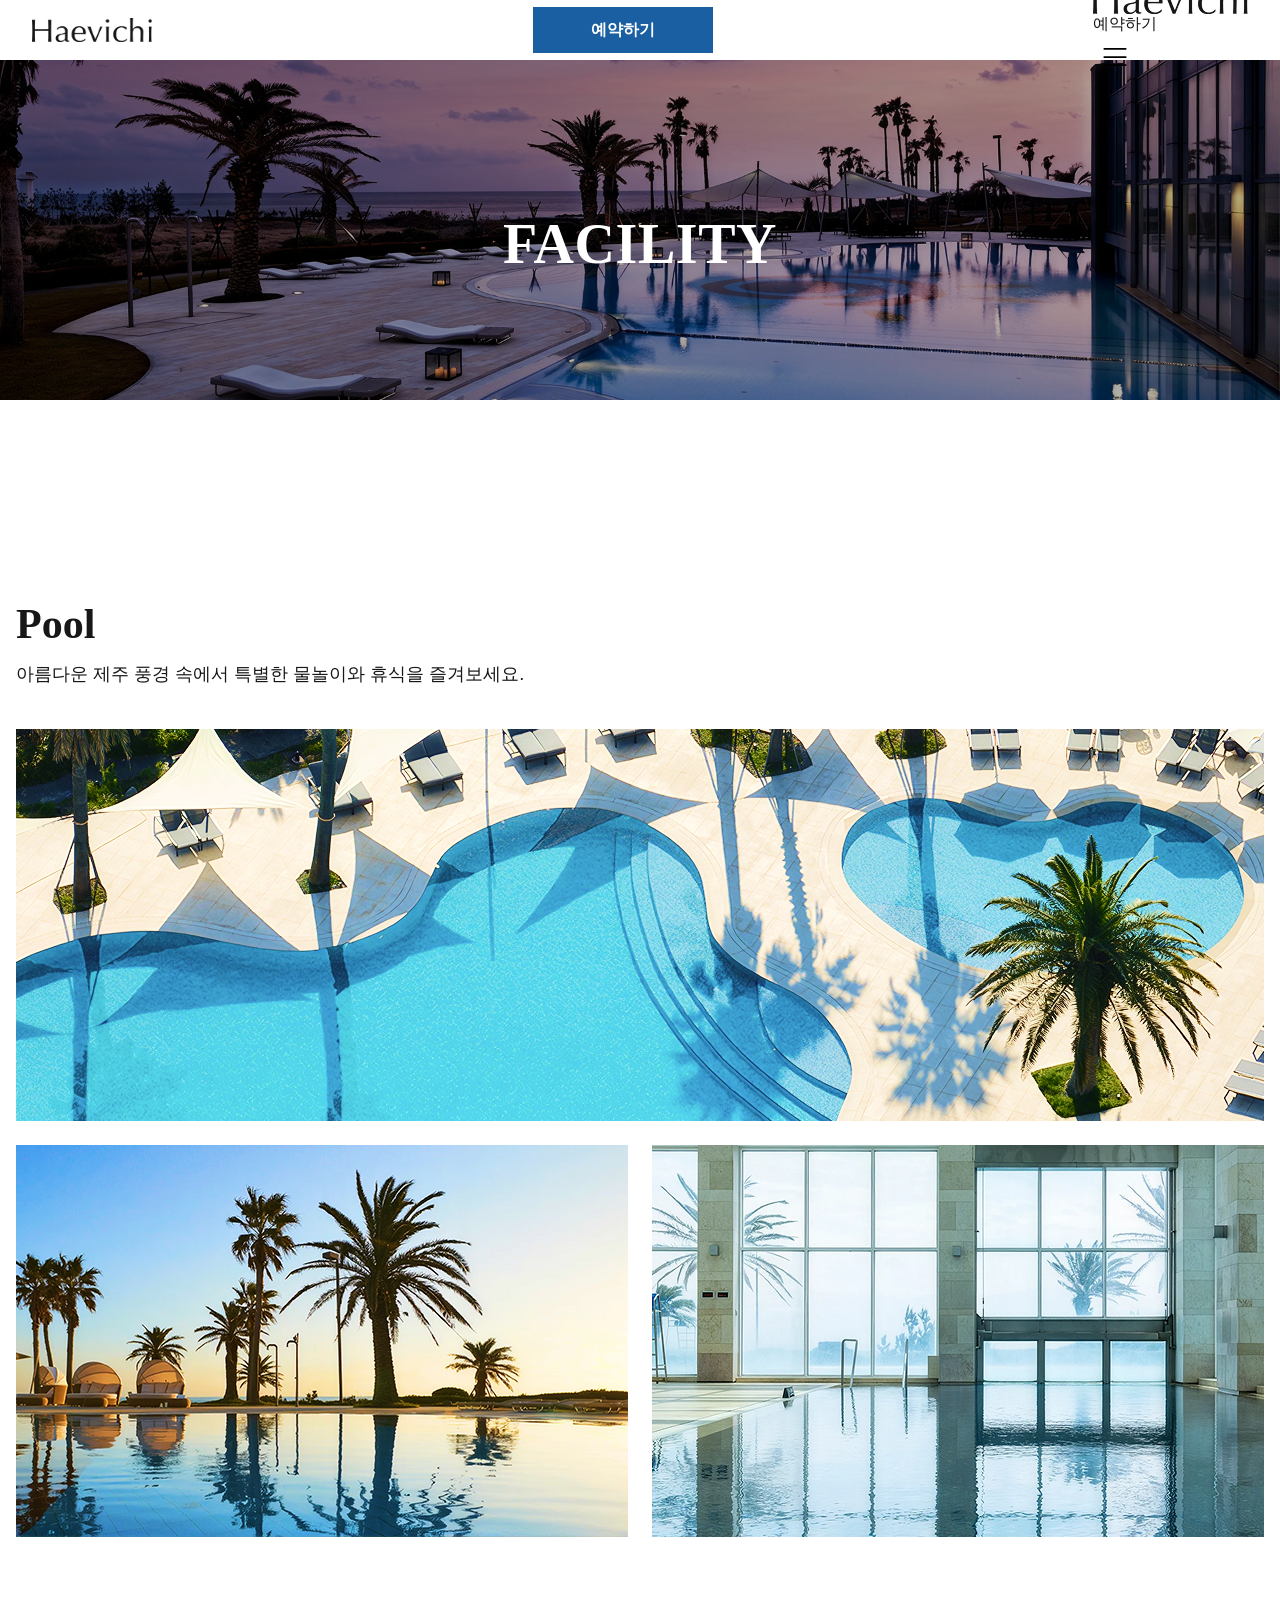
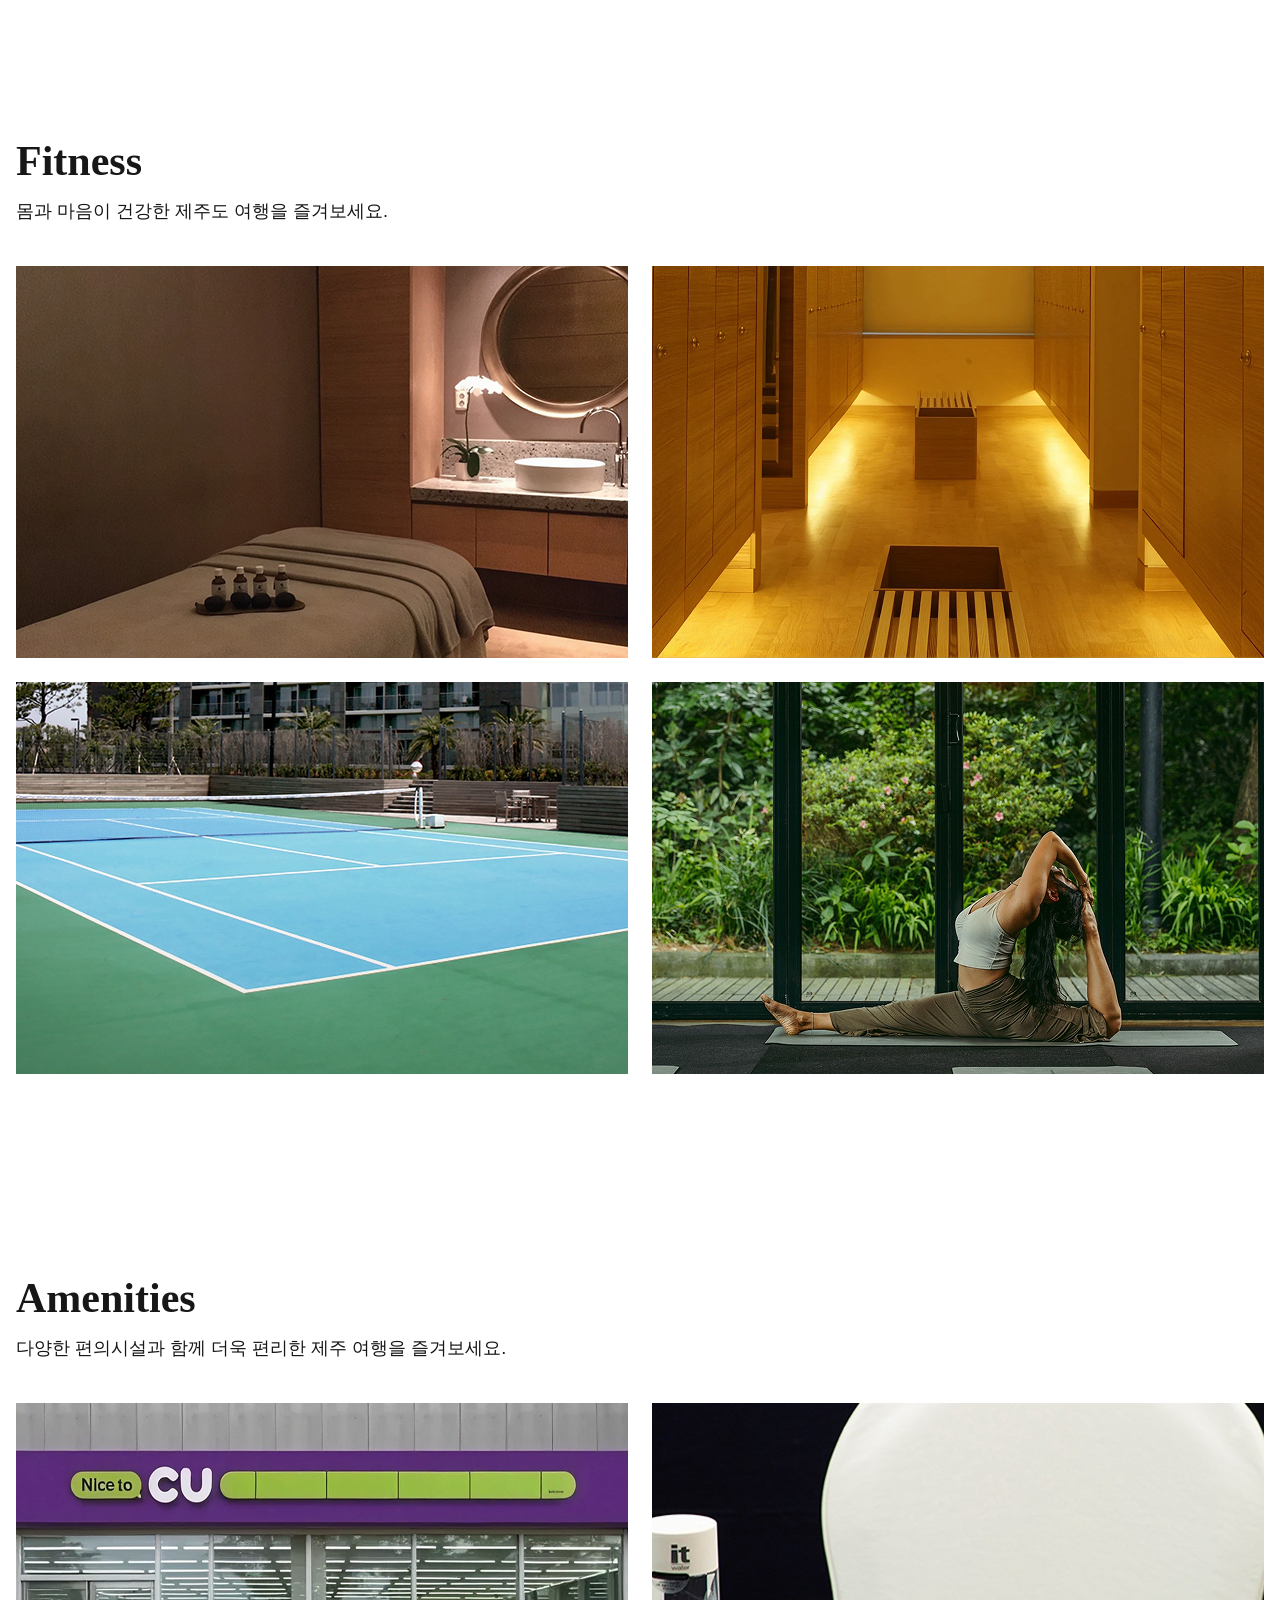
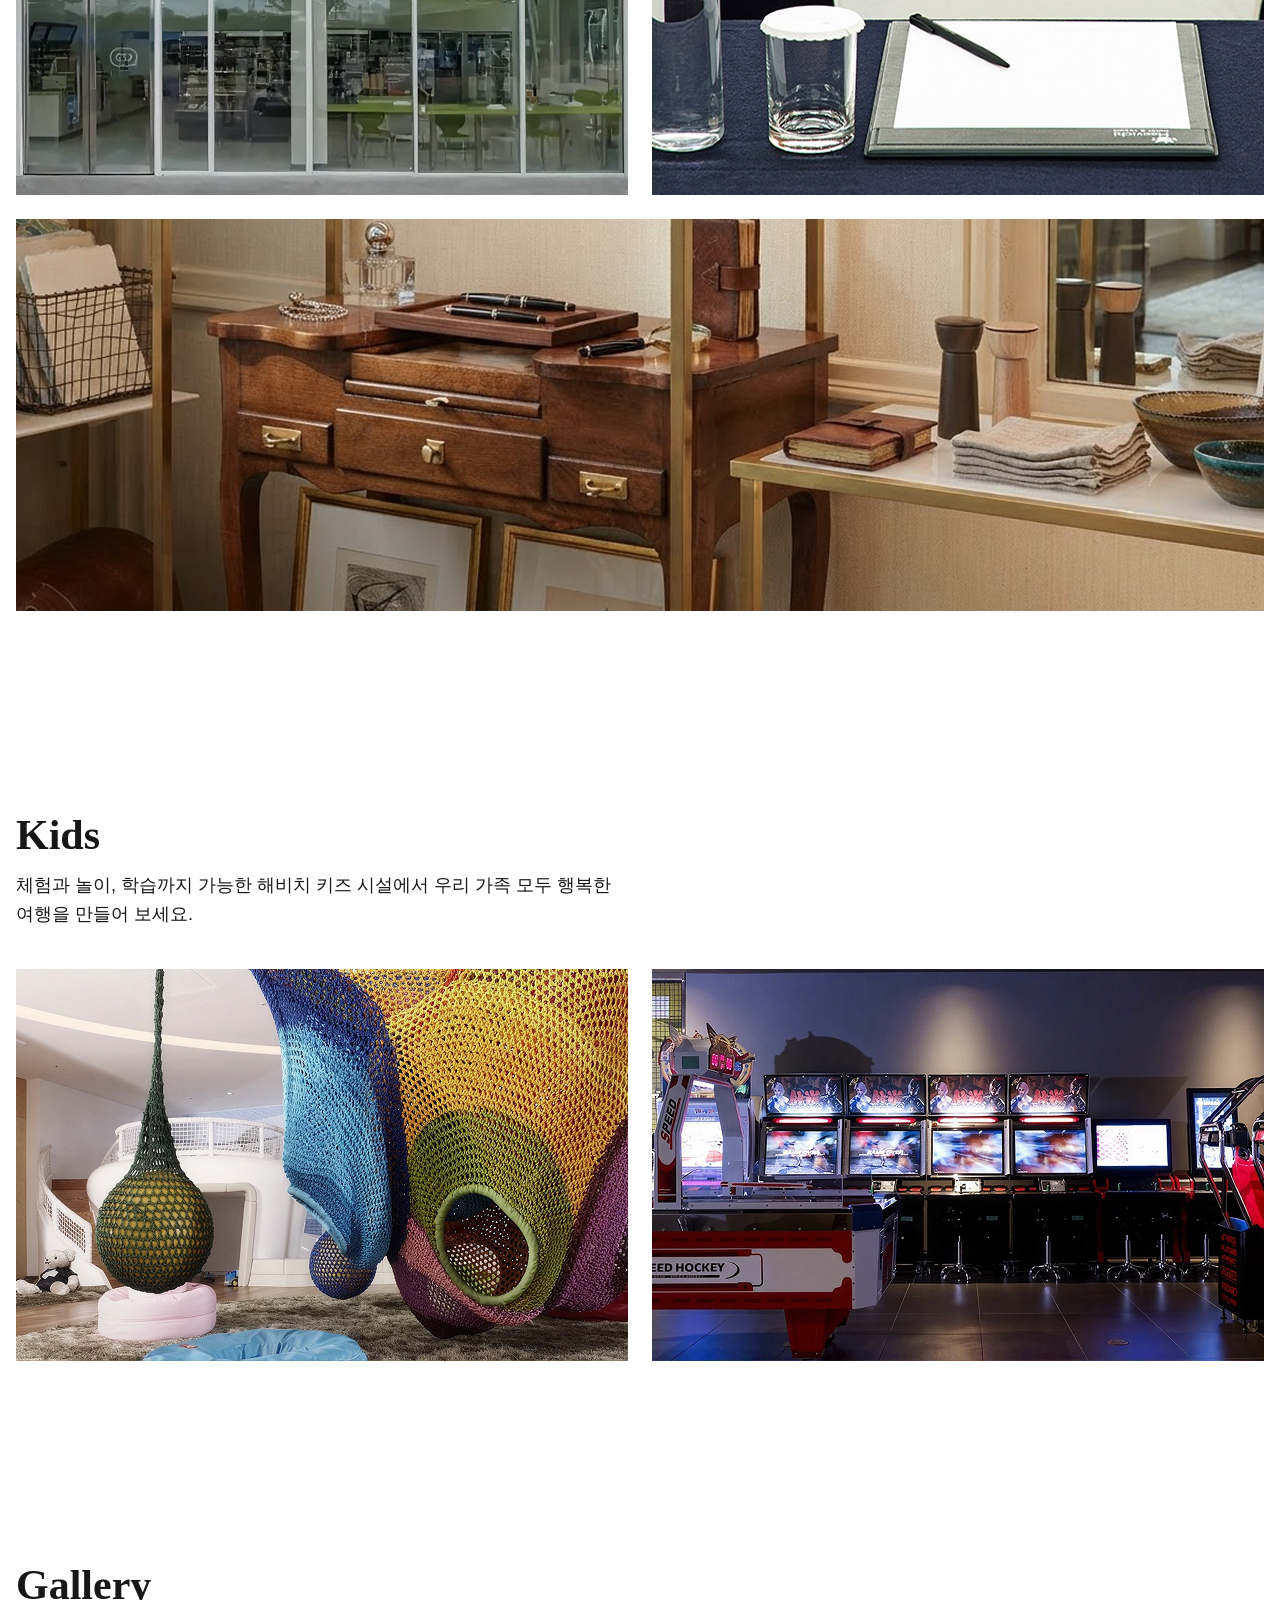
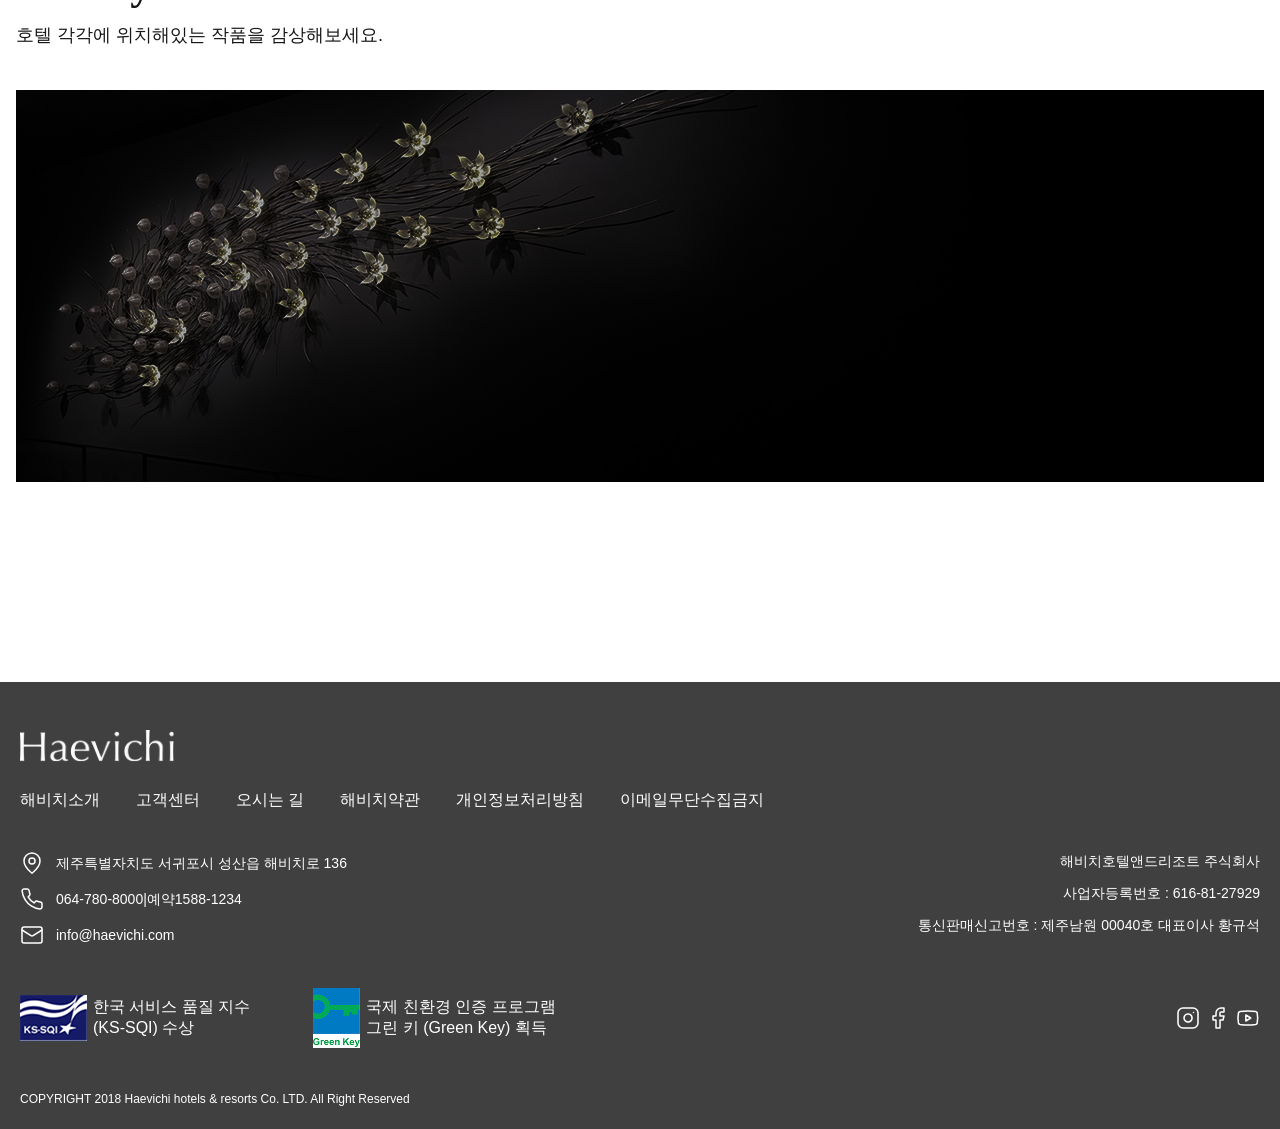
<file: facilityabc.html>
<!DOCTYPE html>
<html lang="ko">

<head>
  <meta charset="UTF-8">
  <meta name="viewport" content="width=device-width, initial-scale=1.0">
  <title>Haevichi | Facility</title>
  <link rel="stylesheet" href="./css/facility.css">
  <link rel="stylesheet" href="./css/footer.css">
  <link rel="stylesheet" href="./css/common.css">
  <link rel="stylesheet" href="./css/fontello.css">
  <link rel="stylesheet" href="./css/header.css">



</head>
 <!-- header -->
    <header class="site-header">
        <div class="header-bar">
            <div class="header-inner">

                <!-- header-left -->
                <div class="header-left">
                    <a href="#" class="header-logo"><img src="./images/logo/black.png" alt="Haevichi">
                    </a>

                    <nav class="main-nav" aria-label="주요 메뉴">
                        <ul class="main-menu">

                            <li class="main-menu-item">
                                <a href="#">스페셜 오퍼</a>
                                <div class="mega-menu offers-mega-menu">
                                    <ul class="mega-menu-list">

                                        <!-- offers sub menu 01-->
                                        <li class="mega-menu-group">
                                            <a href="#" class="mega-menu-title">패키지</a>
                                        </li>
                                        <!-- offers sub menu 02-->
                                        <li class="mega-menu-group">
                                            <a href="#" class="mega-menu-title">다이닝</a>
                                        </li>
                                        <!-- offers sub menu 03-->
                                        <li class="mega-menu-group">
                                            <a href="#" class="mega-menu-title">이벤트</a>
                                        </li>
                                        <!-- offers sub menu 04-->
                                        <li class="mega-menu-group">
                                            <a href="#" class="mega-menu-title">웰니스</a>
                                        </li>
                                    </ul>
                                </div>
                            </li>

                            <li class="main-menu-item">
                                <a href="#">호텔</a>
                                <!-- div.mega-menu>ul.mega-menu-list>(li.mega-menu-group>a[href="#"].mega-menu-title+ul.mega-submenu>li*4>a[href="#"])*3 -->
                                <div class="mega-menu hotel-mega-menu">
                                    <ul class="mega-menu-list">

                                        <!-- hotel sub menu 01 -->
                                        <li class="mega-menu-group">
                                            <a href="#" class="mega-menu-title">스탠다드</a>
                                            <ul class="mega-submenu">
                                                <li><a href="#">수페리어</a></li>
                                                <li><a href="#">디럭스</a></li>
                                                <li><a href="#">이그제큐티브</a></li>
                                                <li><a href="#">온돌</a></li>
                                            </ul>
                                        </li>
                                        <!-- hotel sub menu 02 -->
                                        <li class="mega-menu-group">
                                            <a href="#" class="mega-menu-title">스위트</a>
                                            <ul class="mega-submenu">
                                                <li><a href="#">오션 스위트</a></li>
                                                <li><a href="#">패밀리 스위트</a></li>
                                                <li><a href="#">킹 스위트</a></li>
                                                <li><a href="#">온돌 스위트</a></li>
                                            </ul>
                                        </li>
                                        <!-- hotel sub menu 03 -->
                                        <li class="mega-menu-group">
                                            <a href="#" class="mega-menu-title">프리미엄 스위트</a>
                                            <ul class="mega-submenu">
                                                <li><a href="#">해비치/로얄 스위트</a></li>
                                                <li><a href="#">프레지덴셜 스위트</a></li>
                                            </ul>
                                        </li>
                                        <!-- hotel sub menu 04 -->
                                        <li class="mega-menu-group">
                                            <a href="#" class="mega-menu-title">특별객실</a>
                                            <ul class="mega-submenu">
                                                <li><a href="#">아니스지 스페이스</a></li>
                                            </ul>
                                        </li>
                                    </ul>
                                </div>
                            </li>

                            <li class="main-menu-item">
                                <a href="#">리조트</a>
                                <div class="mega-menu resort-mega-menu">
                                    <ul class="mega-menu-list">

                                        <!-- resort sub menu 01 -->
                                        <li class="mega-menu-group">
                                            <a href="#" class="mega-menu-title">스위트</a>
                                            <ul class="mega-submenu">
                                                <li><a href="#">주니어 스위트</a></li>
                                                <li><a href="#">오션 스위트</a></li>
                                                <li><a href="#">팜 스위트</a></li>
                                            </ul>
                                        </li>
                                        <!-- resort sub menu 02 -->
                                        <li class="mega-menu-group">
                                            <a href="#" class="mega-menu-title">프리미엄 스위트</a>
                                            <ul class="mega-submenu">
                                                <li><a href="#">주니어 스위트 테라스 </a></li>
                                                <li><a href="#">클래식 스위트</a></li>
                                                <li><a href="#">그랜드 스위트</a></li>
                                            </ul>
                                        </li>
                                        <!-- resort sub menu 03 -->
                                        <li class="mega-menu-group">
                                            <a href="#" class="mega-menu-title">시그니처 스위트</a>
                                            <ul class="mega-submenu">
                                                <li><a href="#">시그니처 돌 스위트</a></li>
                                                <li><a href="#">시그니처 바람 스위트</a></li>
                                                <li><a href="#">시그니처 노을 스위트</a></li>
                                            </ul>
                                        </li>
                                        <!-- resort sub menu 04 -->
                                        <li class="mega-menu-group">
                                            <a href="#" class="mega-menu-title">특별객실</a>
                                            <ul class="mega-submenu">
                                                <li><a href="#">마스터 스위트</a></li>
                                            </ul>
                                        </li>
                                    </ul>
                                </div>
                            </li>

                            <li class="main-menu-item">
                                <a href="#">다이닝</a>
                                <div class="mega-menu dining-mega-menu">
                                    <ul class="mega-menu-list">

                                        <li class="mega-menu-group">
                                            <a href="#" class="mega-menu-title">레스토랑</a>
                                            <ul class="mega-submenu">
                                                <li><a href="#">밀리우</a></li>
                                                <li><a href="#">메르 &amp; 테르</a></li>
                                                <li><a href="#">섬모라</a></li>
                                                <li><a href="#">이디</a></li>
                                                <li><a href="#">하노루</a></li>
                                                <li><a href="#">다랑쉬</a></li>
                                            </ul>

                                        </li>
                                        <li class="mega-menu-group">
                                            <a href="#" class="mega-menu-title">바</a>
                                            <ul class="mega-submenu">
                                                <li><a href="#">바99</a></li>
                                            </ul>

                                        </li>
                                        <li class="mega-menu-group">
                                            <a href="#" class="mega-menu-title">베이커리</a>
                                            <ul class="mega-submenu">
                                                <li><a href="#">마고</a></li>
                                            </ul>
                                        </li>
                                    </ul>
                                </div>
                            </li>

                            <li class="main-menu-item">
                                <a href="#">연회</a>

                                <div class="mega-menu wedding-business-mega-menu">
                                    <ul class="mega-menu-list">

                                        <li class="mega-menu-group">
                                            <a href="#" class="mega-menu-title">웨딩</a>
                                            <ul class="mega-submenu">
                                                <li><a href="#">실내 웨딩</a></li>
                                                <li><a href="#">실외 웨딩</a></li>
                                            </ul>
                                        </li>
                                        <li class="mega-menu-group">
                                            <a href="#" class="mega-menu-title">비즈니스</a>
                                            <ul class="mega-submenu">
                                                <li><a href="#">그랜드볼룸</a></li>
                                                <li><a href="#">크리스탈홀</a></li>
                                                <li><a href="#">다이아몬드홀</a></li>
                                                <li><a href="#">소규모 미팅</a></li>
                                            </ul>
                                        </li>
                                        <li class="mega-menu-group">
                                            <a href="#" class="mega-menu-title">케이터링</a>
                                            <ul class="mega-submenu">
                                                <li><a href="#">케이터링 서비스</a></li>
                                            </ul>
                                        </li>
                                    </ul>
                                </div>
                            </li>

                            <li class="main-menu-item">
                                <a href="#">부대시설</a>
                                <!-- div.mega-menu>ul.mega-menu-list>(li.mega-menu-group>a[href="#"].mega-menu-title+ul.mega-submenu>li*7>a[href="#"])*4 -->
                                <div class="mega-menu facility-mega-menu">
                                    <ul class="mega-menu-list">

                                        <li class="mega-menu-group">
                                            <a href="#" class="mega-menu-title">스파&amp;피트니스</a>
                                            <ul class="mega-submenu">
                                                <li><a href="#">트윈 풀 (실내)</a></li>
                                                <li><a href="#">트윈 풀 (야외)</a></li>
                                                <li><a href="#">더 써드 풀 (야외)</a></li>
                                                <li><a href="#">사우나</a></li>
                                                <li><a href="#">스파</a></li>
                                                <li><a href="#">피트니스센터</a></li>
                                                <li><a href="#">테니스코트</a></li>
                                            </ul>
                                        </li>
                                        <li class="mega-menu-group">
                                            <a href="#" class="mega-menu-title">편의시설</a>
                                            <ul class="mega-submenu">
                                                <li><a href="#">마리</a></li>
                                                <li><a href="#">비즈니스 센터</a></li>
                                                <li><a href="#">편의점</a></li>
                                            </ul>
                                        </li>
                                        <li class="mega-menu-group">
                                            <a href="#" class="mega-menu-title">키즈시설</a>
                                            <ul class="mega-submenu">
                                                <li><a href="#">놀멍</a></li>
                                                <li><a href="#">엔터테인먼트 존</a></li>
                                            </ul>
                                        </li>
                                        <li class="mega-menu-group">
                                            <a href="#" class="mega-menu-title">갤러리</a>
                                            <ul class="mega-submenu">
                                                <li><a href="#">갤러리존</a></li>
                                            </ul>
                                        </li>
                                    </ul>
                                </div>
                            </li>

                            <li class="main-menu-item"><a href="#">멤버십</a></li>

                        </ul>
                    </nav>
                </div>

                <!-- header-right -->
                <div class="header-right">
                    <nav class="utility-nav" aria-label="사용자 메뉴">
                        <ul class="utility-menu">
                            <li><a href="#">로그인</a></li>
                            <li><a href="#">마이페이지</a></li>
                            <li><a href="#">예약조회</a></li>
                        </ul>
                    </nav>

                    <div class="language-selector">
                        <!-- popvoertarget : 어떤 메뉴 제어할지 지정 -->
                        <!-- popovertargetaction : 그 메뉴를 어떻게 열고 닫을지 지정 -->
                        <!-- popovertargetaction="toggle" : popover 클릭할 때마다 열기/닫기 가능하게 -->
                        <button type="button" class="language-button" popovertarget="language-menu"
                            popovertargetaction="toggle">
                            <span class="current-language">KR</span>
                            <span class="language-chevron" aria-hidden="true"></span>
                        </button>

                        <ul class="language-menu" id="language-menu" popover>
                            <li>
                                <!-- popovertargetaction="hide" : 옵션 클릭 후 드롭다운 닫게 만들기  -->
                                <button type="button" class="language-option" popovertarget="language-menu"
                                    popovertargetaction="hide">
                                    KR
                                </button>
                            </li>

                            <li>
                                <button type="button" class="language-option" popovertarget="language-menu"
                                    popovertargetaction="hide">
                                    EN
                                </button>
                            </li>
                        </ul>

                    </div>

                    <a href="#" class="reservation-button">예약하기</a>
                </div>


                <!-- mobile header -->
                <div class="mobile-header">

                    <a href="#" class="mobile-header-logo">
                        <img src="./images/logo/black.png" alt="Haevichi">
                    </a>

                    <div class="mobile-header-actions">

                        <a href="#" class="mobile-reservation-button">
                            예약하기
                        </a>

                        <button type="button" class="mobile-menu-button" aria-label="전체 메뉴 열기">
                            <img src="./images/icon/menu.svg" alt="" class="mobile-menu-icon">
                        </button>

                    </div>

                </div>
                  
            </div>
        </div>

    </header>
<body>


  <!-- ============================================
     HERO (1920 x 600, 헤더와 겹쳐서 시작)
============================================ -->
  <section class="hero">
    <div class="hero__bg" role="img" aria-label="해비치 제주 리조트 야외 수영장 전경"></div>
    <img src="./images/facility_section/facility_main.png" alt="">
    <div class="hero__overlay"></div>
    <h1 class="hero__title">FACILITY</h1>
  </section>

  <!-- ============================================
     MAIN
============================================ -->
  <main class="facility">

    <!-- ---------- Pool ---------- -->
    <section class="facility-section" id="pool">
      <div class="inner">
        <div class="section-head">
          <h2 class="section-head__title">Pool</h2>
          <p class="section-head__desc">아름다운 제주 풍경 속에서 특별한 물놀이와 휴식을 즐겨보세요.</p>
        </div>

        <div class="image-group">
          <div class="image-row">
            <div class="img-box img-box--full facility-card">
              <img src="./images/facility_section/pool1.png" alt="써드 풀 (실외)">
              <div class="facility-card__overlay">
                <h3 class="facility-card__title">써드 풀 (실외)</h3>
                <p class="facility-card__desc">바다와 맞닿은 고요한 수면 위에서, 하루의 리듬을 천천히 가라앉혀보세요.
                  <br>조용한 감성과 여유로운 시간을 위한 해비치의 또 하나의
                  쉼입니다.
                </p>
                <p class="btn btn-white"><a href="#">자세히 보기</a></p>

              </div>
            </div>
          </div>

          <div class="image-row">
            <div class="img-box img-box--half facility-card">
              <img src="./images/facility_section/pool2.png" alt="트윈 풀 (실내)">
              <div class="facility-card__overlay">
                <h3 class="facility-card__title">트윈 풀 (실내)</h3>
                <p class="facility-card__desc">유아용 풀과 자쿠지,
                  <br> 실내외 수영장이 연결된 수문으로 더욱 편리하고 여유로운 스위밍을 즐겨보세요.
                </p>
                <p class="btn btn-white"><a href="#">자세히 보기</a></p>
              </div>
            </div>
            <div class="img-box img-box--half facility-card">
              <img src="./images/facility_section/pool3.png" alt="트윈 풀 (실외)">
              <div class="facility-card__overlay">
                <h3 class="facility-card__title">트윈 풀 (실외)</h3>
                <p class="facility-card__desc">제주 바다를 마주한 야외 트윈 풀에서, 파도 소리를 배경으로
                  <br>여유로운 물 위의 시간을 누려보세요.
                </p>

                <p class="btn btn-white"><a href="#">자세히 보기</a></p>
              </div>
            </div>
          </div>
        </div>
      </div>
    </section>

    <!-- ---------- Fitness ---------- -->
    <section class="facility-section" id="fitness">
      <div class="inner">
        <div class="section-head">
          <h2 class="section-head__title">Fitness</h2>
          <p class="section-head__desc">몸과 마음이 건강한 제주도 여행을 즐겨보세요.</p>
        </div>

        <div class="image-group">
          <div class="image-row">
            <div class="img-box img-box--half facility-card">
              <img src="./images/facility_section/fitness1.png" alt="스파 아라">
              <div class="facility-card__overlay">
                <h3 class="facility-card__title">스파 아라</h3>
                <p class="facility-card__desc">맞춤 에센스를 블렌딩하여 만든 단 하나뿐인 케어로
                  <br>청명한 제주 자연 속 나만의 힐링을 누려보세요.
                </p>
                <p class="btn btn-white"><a href="#">자세히 보기</a></p>
              </div>
            </div>
            <div class="img-box img-box--half facility-card">
              <img src="./images/facility_section/fitness2.png" alt="사우나">
              <div class="facility-card__overlay">
                <h3 class="facility-card__title">사우나</h3>
                <p class="facility-card__desc">물 좋은 제주도의 따뜻한 천연 암반수에 몸을 담그며
                  <br>여행의 피로를 말끔히 풀어보세요.
                </p>
                <p class="btn btn-white"><a href="#">자세히 보기</a></p>
              </div>
            </div>
          </div>
          <div class="image-row">
            <div class="img-box img-box--half facility-card">
              <img src="./images/facility_section/fitness3.png" alt="피트니스 센터">
              <div class="facility-card__overlay">
                <h3 class="facility-card__title">피트니스 센터</h3>
                <p class="facility-card__desc">최신 트레이닝 기구와 요가 운동 프로그램으로
                  <br>몸과 마음에 활기를 되찾아 보세요.
                </p>
                <p class="btn btn-white"><a href="#">자세히 보기</a></p>
              </div>
            </div>
            <div class="img-box img-box--half facility-card">
              <img src="./images/facility_section/fitness4.png" alt="테니스 코트">
              <div class="facility-card__overlay">
                <h3 class="facility-card__title">테니스 코트</h3>
                <p class="facility-card__desc">탁 트인 자연 속에서 여유롭게 테니스를 즐길 수 있는 야외 코트로
                  <br> 쾌적한 환경과 아름다운 풍경 속에서 활기찬 시간을 경험해보세요.
                </p>
                <p class="btn btn-white"><a href="#">자세히 보기</a></p>
              </div>
            </div>
          </div>
        </div>
      </div>
    </section>

    <!-- ---------- Amenities ---------- -->
    <section class="facility-section" id="amenities">
      <div class="inner">
        <div class="section-head">
          <h2 class="section-head__title">Amenities</h2>
          <p class="section-head__desc">다양한 편의시설과 함께 더욱 편리한 제주 여행을 즐겨보세요.</p>
        </div>

        <div class="image-group">
          <div class="image-row">
            <div class="img-box img-box--half facility-card">
              <img src="images/facility_section/convenice1.png" alt="편의점">
              <div class="facility-card__overlay">
                <h3 class="facility-card__title">편의점</h3>
                <p class="facility-card__desc">식료품, 생활용품 등 여행에 필요한
                  <br>다양한 제품을 판매합니다.
                </p>
                <p class="btn btn-white"><a href="#">자세히 보기</a></p>
              </div>
            </div>
            <div class="img-box img-box--half facility-card">
              <img src="images/facility_section/convenice2.png" alt="비즈니스센터">
              <div class="facility-card__overlay">
                <h3 class="facility-card__title">비즈니스센터</h3>
                <p class="facility-card__desc">비즈니스 고객분들을 위한 사무 장비가 완벽하게 갖춰진
                  <br>다기능 사무공간을 24시간 이용하세요.
                </p>
                <p class="btn btn-white"><a href="#">자세히 보기</a></p>
              </div>
            </div>
          </div>
          <div class="image-row">
            <div class="img-box img-box--full facility-card">
              <img src="images/facility_section/convenice3.png" alt="마리">
              <div class="facility-card__overlay">
                <h3 class="facility-card__title">마리</h3>
                <p class="facility-card__desc">제주의 감성을 담은 특별한 순간. 감각적인 소품부터 정성스럽게 준비한 기프트까지, 해비치만의 취향을 담은 다양한 상품을
                  <br> 만나보세요. 여행에서의 소중한 기억을 오래 간직할 수 있는 특별한 아이템을 소개합니다.
                </p>
                <p class="btn btn-white"><a href="#">자세히 보기</a></p>
              </div>
            </div>
          </div>
        </div>
      </div>
    </section>

    <!-- ---------- Kids ---------- -->
    <section class="facility-section" id="kids">
      <div class="inner">
        <div class="section-head">
          <h2 class="section-head__title">Kids</h2>
          <p class="section-head__desc">체험과 놀이, 학습까지 가능한 해비치 키즈 시설에서 우리 가족 모두 행복한
            <br> 여행을 만들어 보세요.
          </p>
        </div>

        <div class="image-group">
          <div class="image-row">
            <div class="img-box img-box--half facility-card">
              <img src="images/facility_section/kids1.png" alt="놀멍">
              <div class="facility-card__overlay">
                <h3 class="images/facility_kids2.png">놀멍</h3>
                <p class="facility-card__desc">어린이용 클라이밍과 에어포켓이 마련된 키즈 놀이터에서
                  <br>미취학 어린이들도 즐겁게 뛰어놀 수 있습니다.
                </p>
                <p class="btn btn-white"><a href="#">자세히 보기</a></p>
              </div>
            </div>
            <div class="img-box img-box--half facility-card">
              <img src="images/facility_section/kids2.png" alt="엔터테인먼트 존">
              <div class="facility-card__overlay">
                <h3 class="facility-card__title">엔터테인먼트 존</h3>
                <p class="facility-card__desc">닌텐도 & 플레이스테이션 등 콘솔 게임을 통해 몰입감 넘치는
                  <br> 다양한 게이밍을 경험해 보세요.
                </p>
                <p class="btn btn-white"><a href="#">자세히 보기</a></p>
              </div>
            </div>
          </div>
        </div>
      </div>
    </section>

    <!-- ---------- Gallery ---------- -->
    <section class="facility-section" id="gallery">
      <div class="inner">
        <div class="section-head section-head--center">
          <h2 class="section-head__title">Gallery</h2>
          <p class="section-head__desc">호텔 각각에 위치해있는 작품을 감상해보세요.</p>
        </div>

        <div class="image-group">
          <div class="image-row">
            <div class="img-box img-box--full facility-card">
              <img src="images/facility_section/gallery.png" alt="갤러리">
              <div class="facility-card__overlay">
                <h3 class="facility-card__title">갤러리</h3>
                <p class="facility-card__desc">제주를 담은 공간, 예술을 만나다.해비치 호텔 곳곳에 자리한 예술 작품과
                  <br> 오브제를 소개합니다.제주의 자연과 공간의 아름다움이 어우러진 작품들을 천천히 만나보세요.
                </p>
                <p class="btn btn-white"><a href="#">자세히 보기</a></p>
              </div>
            </div>
          </div>
        </div>
      </div>
    </section>

  </main>

  <!-- footer -->
  <footer class="site-footer">
    <div class="footer-inner">

      <!-- Footer Top -->
      <div class="footer-top">
        <a href="#" class="footer-logo">
          <img src="./images/logo/white.png" alt="해비치">
        </a>

        <nav class="footer-nav" aria-label="푸터 메뉴">
          <ul class="footer-menu">
            <li><a href="#">해비치소개</a></li>
            <li><a href="#">고객센터</a></li>
            <li><a href="#">오시는 길</a></li>
            <li><a href="#">해비치약관</a></li>
            <li><a href="#">개인정보처리방침</a></li>
            <li><a href="#">이메일무단수집금지</a></li>
          </ul>
        </nav>
      </div>


      <!-- Contact + Company Info -->
      <div class="footer-info-row">
        <address class="footer-contact">
          <!-- 장식용 아이콘이므로 대체 텍스트를 비움 -->
          <!-- | 디자인용 구분자를 접근성을 고려해 사용하면 스크린리더가 읽지 않음 -->
          <p>
            <img src="./images/icon/location_wh.svg" alt="">
            <a href="#">제주특별자치도 서귀포시 성산읍 해비치로 136</a>
          </p>

          <p>
            <img src="./images/icon/phone_wh.svg" alt="">
            <a href="tel:0647808000">064-780-8000</a>
            <span aria-hidden="true">|</span>
            <span>예약</span>
            <a href="tel:15881234">1588-1234</a>
          </p>

          <p>
            <img src="./images/icon/envelope_wh.svg" alt="">
            <a href="mailto:info@haevichi.com">
              info@haevichi.com
            </a>
          </p>
        </address>

        <div class="footer-company-info">
          <p>해비치호텔앤드리조트 주식회사</p>
          <p>사업자등록번호 : 616-81-27929</p>
          <p>통신판매신고번호 : 제주남원 00040호 대표이사 황규석</p>
        </div>

      </div>


      <!-- Certification + SNS -->
      <div class="footer-bottom-row">

        <div class="footer-cert">

          <div class="cert-item">
            <img src="./images/footer/ks_sqi.jpg" alt="">
            <p><span>한국 서비스 품질 지수</span>
              <span>(KS-SQI) 수상</span>
            </p>
          </div>

          <div class="cert-item">
            <img src="./images/footer/greenkey.jpg" alt="">
            <p>
              <span>국제 친환경 인증 프로그램</span>
              <span>그린 키 (Green Key) 획득</span>
            </p>
          </div>

        </div>

        <nav class="sns" aria-label="소셜 미디어">
          <ul class="sns-list">
            <!-- target="_blank" 새 창 만들때 사용하는 보안코드 -->

            <li>
              <a href="#" target="_blank" rel="noopener noreferrer">
                <img src="./images/icon/insta_wh.svg" alt="인스타그램">
              </a>
            </li>

            <li>
              <a href="#" target="_blank" rel="noopener noreferrer">
                <img src="./images/icon/facebook_wh.svg" alt="페이스북">
              </a>
            </li>

            <li>
              <a href="#" target="_blank" rel="noopener noreferrer">
                <img src="./images/icon/youtube_wh.svg" alt="유튜브">
              </a>
            </li>

          </ul>
        </nav>

      </div>


      <p class="footer-copyright">
        COPYRIGHT 2018 Haevichi hotels &amp; resorts Co. LTD. All Right Reserved
      </p>

    </div>
  </footer>


</body>

</html>
</file>
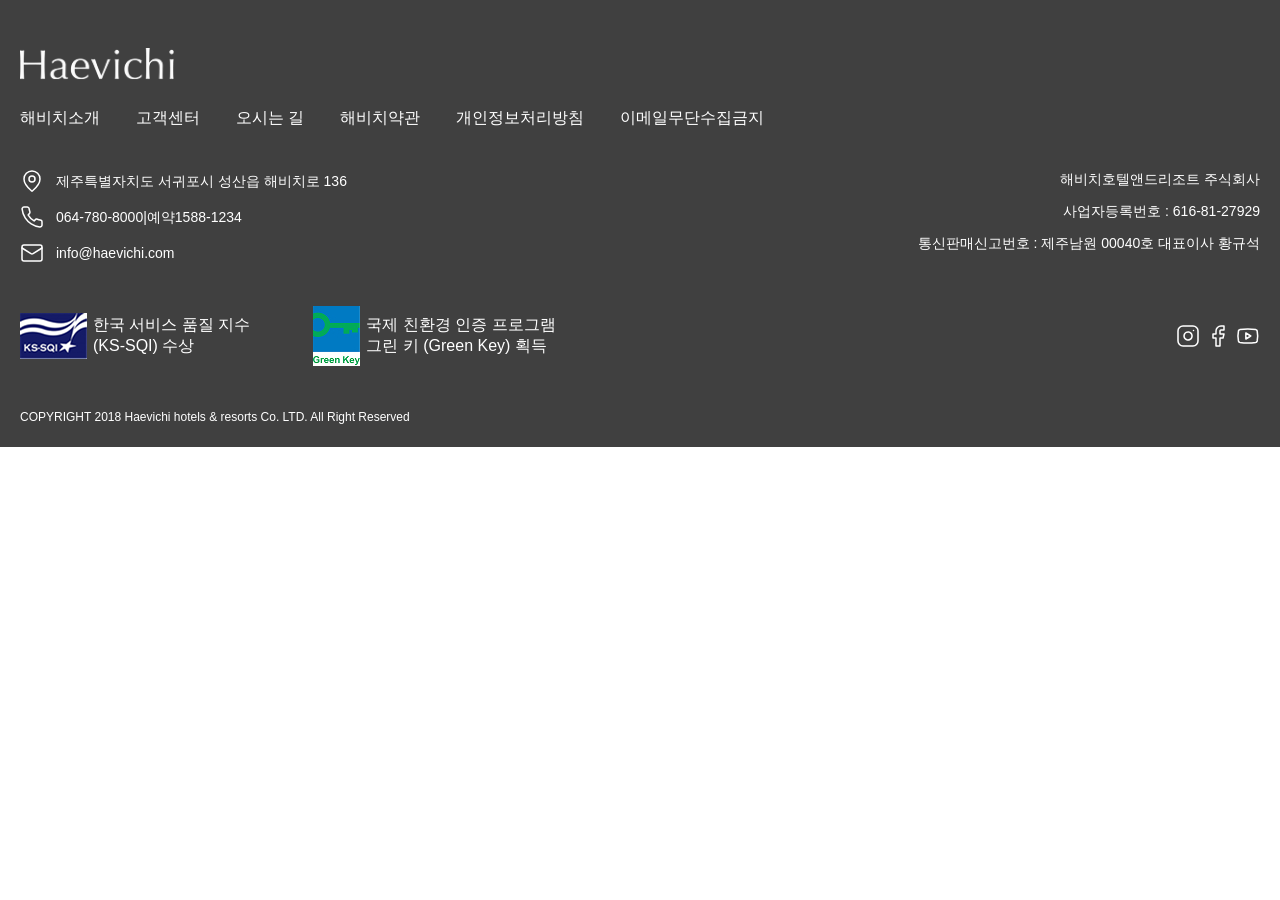
<file: footer.html>
<!DOCTYPE html>
<html lang="ko">

<head>
    <meta charset="UTF-8">
    <meta name="viewport" content="width=device-width, initial-scale=1.0">
    <title>Document</title>
    <link rel="stylesheet" href="./css/footer.css">
    <link rel="stylesheet" href="./css/offers-common.css">
</head>

<body>
    <!-- footer -->
    <footer class="site-footer">
        <div class="footer-inner">

            <!-- Footer Top -->
            <div class="footer-top">
                <a href="#" class="footer-logo">
                    <img src="./images/logo/white.png" alt="해비치">
                </a>

                <nav class="footer-nav" aria-label="푸터 메뉴">
                    <ul class="footer-menu">
                        <li><a href="#">해비치소개</a></li>
                        <li><a href="#">고객센터</a></li>
                        <li><a href="#">오시는 길</a></li>
                        <li><a href="#">해비치약관</a></li>
                        <li><a href="#">개인정보처리방침</a></li>
                        <li><a href="#">이메일무단수집금지</a></li>
                    </ul>
                </nav>
            </div>


            <!-- Contact + Company Info -->
            <div class="footer-info-row">
                <address class="footer-contact">
                    <!-- 장식용 아이콘이므로 대체 텍스트를 비움 -->
                     <!-- | 디자인용 구분자를 접근성을 고려해 사용하면 스크린리더가 읽지 않음 -->
                    <p>
                        <img src="./images/icon/location_wh.svg" alt="">
                        <a href="#">제주특별자치도 서귀포시 성산읍 해비치로 136</a>
                    </p>

                    <p>
                        <img src="./images/icon/phone_wh.svg" alt="">
                        <a href="tel:0647808000">064-780-8000</a>
                        <span aria-hidden="true">|</span>
                        <span>예약</span>
                        <a href="tel:15881234">1588-1234</a>
                    </p>

                    <p>
                        <img src="./images/icon/envelope_wh.svg" alt="">
                        <a href="mailto:info@haevichi.com">
                            info@haevichi.com
                        </a>
                    </p>
                </address>

                <div class="footer-company-info">
                    <p>해비치호텔앤드리조트 주식회사</p>
                    <p>사업자등록번호 : 616-81-27929</p>
                    <p>통신판매신고번호 : 제주남원 00040호 대표이사 황규석</p>
                </div>

            </div>


            <!-- Certification + SNS -->
            <div class="footer-bottom-row">

                <div class="footer-cert">

                    <div class="cert-item">
                        <img src="./images/footer/ks_sqi.jpg" alt="">
                        <p><span>한국 서비스 품질 지수</span>
                            <span>(KS-SQI) 수상</span>
                        </p>
                    </div>

                    <div class="cert-item">
                        <img src="./images/footer/greenkey.jpg" alt="">
                        <p>
                            <span>국제 친환경 인증 프로그램</span>
                            <span>그린 키 (Green Key) 획득</span>
                        </p>
                    </div>

                </div>

                <nav class="sns" aria-label="소셜 미디어">
                    <ul class="sns-list">
                        <!-- target="_blank" 새 창 만들때 사용하는 보안코드 -->

                        <li>
                            <a href="#" target="_blank" rel="noopener noreferrer">
                                <img src="./images/icon/insta_wh.svg" alt="인스타그램">
                            </a>
                        </li>

                        <li>
                            <a href="#" target="_blank" rel="noopener noreferrer">
                                <img src="./images/icon/facebook_wh.svg" alt="페이스북">
                            </a>
                        </li>

                        <li>
                            <a href="#" target="_blank" rel="noopener noreferrer">
                                <img src="./images/icon/youtube_wh.svg" alt="유튜브">
                            </a>
                        </li>

                    </ul>
                </nav>

            </div>


            <p class="footer-copyright">
                COPYRIGHT 2018 Haevichi hotels &amp; resorts Co. LTD. All Right Reserved
            </p>

        </div>
    </footer>
</body>

</html>
</file>
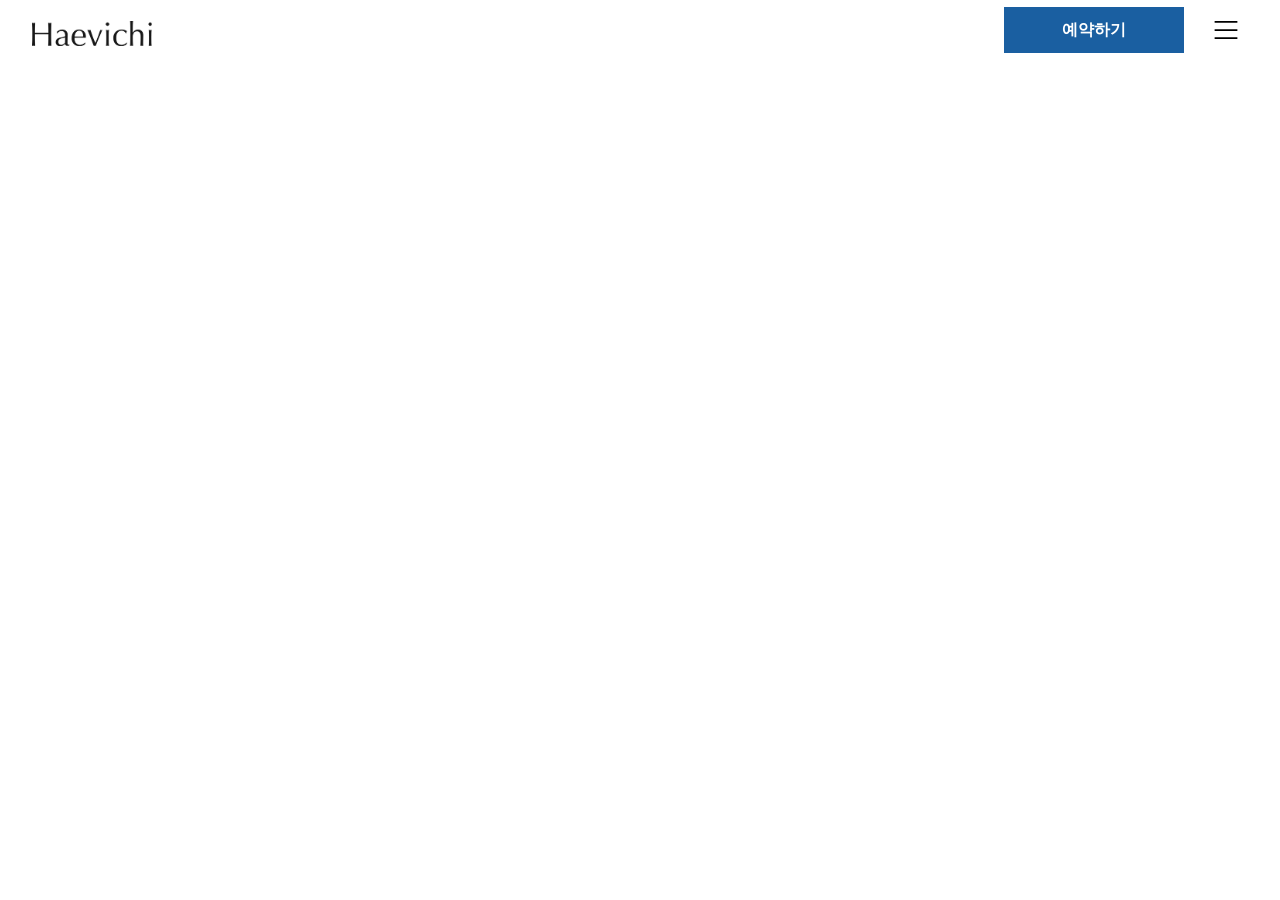
<file: header.html>
<!DOCTYPE html>
<html lang="ko">

<head>
    <meta charset="UTF-8">
    <meta name="viewport" content="width=device-width, initial-scale=1.0">
    <title>Document</title>
    <link rel="stylesheet" href="./css/common.css">
    <link rel="stylesheet" href="./css/header.css">
</head>

<body>
    <header class="site-header">
        <div class="header-bar">
            <div class="header-inner">

                <!-- header-left -->
                <div class="header-left">
                    <h1><a href="./index.html" class="header-logo">
                            <img src="./images/logo/black.png" alt="Haevichi"></a>
                    </h1>

                    <nav class="main-nav" id="mobile-navigation" aria-label="주요 메뉴">
                        <ul class="main-menu">

                            <li class="main-menu-item">
                                <a href="./offers.html" class="desktop-main-menu-link">스페셜 오퍼</a>

                                <button type="button" class="mobile-submenu-toggle" aria-expanded="false"
                                    aria-controls="offers-submenu">
                                    <span>스페셜 오퍼</span>
                                    <span class="mobile-submenu-chevron" aria-hidden="true"></span>
                                </button>

                                <div class="mega-menu offers-mega-menu" id="offers-submenu">
                                    <ul class="mega-menu-list">
                                        <li class="mega-menu-group">
                                            <a href="./offers.html#package" class="mega-menu-title">패키지</a>
                                        </li>
                                        <li class="mega-menu-group">
                                            <a href="./offers.html#dining" class="mega-menu-title">다이닝</a>
                                        </li>
                                        <li class="mega-menu-group">
                                            <a href="./offers.html#event" class="mega-menu-title">이벤트</a>
                                        </li>
                                        <li class="mega-menu-group">
                                            <a href="./offers.html#wellness" class="mega-menu-title">웰니스</a>
                                        </li>
                                    </ul>
                                </div>
                            </li>

                            <li class="main-menu-item">

                                <a href="./hoteloverview.html" class="desktop-main-menu-link">
                                    호텔
                                </a>


                                <button type="button" class="mobile-submenu-toggle" aria-expanded="false"
                                    aria-controls="hotel-submenu">

                                    <span>호텔</span>
                                    <span class="mobile-submenu-chevron" aria-hidden="true"></span>

                                </button>


                                <div class="mega-menu hotel-mega-menu" id="hotel-submenu">

                                    <ul class="mega-menu-list">


                                        <!-- 스탠다드 -->
                                        <li class="mega-menu-group">

                                            <a href="./hoteloverview.html#standard" class="mega-menu-title">
                                                스탠다드
                                            </a>

                                            <ul class="mega-submenu">

                                                <li>
                                                    <a href="./hoteloverview.html#superior">
                                                        수페리어
                                                    </a>
                                                </li>

                                                <li>
                                                    <a href="./hoteloverview.html#deluxe">
                                                        디럭스
                                                    </a>
                                                </li>

                                                <li>
                                                    <a href="./hoteloverview.html#executive">
                                                        이그제큐티브
                                                    </a>
                                                </li>

                                                <li>
                                                    <a href="./hoteloverview.html#ondol">
                                                        온돌
                                                    </a>
                                                </li>

                                            </ul>

                                        </li>


                                        <!-- 스위트 -->
                                        <li class="mega-menu-group">

                                            <a href="./hoteloverview.html#suite" class="mega-menu-title">
                                                스위트
                                            </a>

                                            <ul class="mega-submenu">

                                                <li>
                                                    <a href="./hoteloverview.html#ocean-suite">
                                                        오션 스위트
                                                    </a>
                                                </li>

                                                <li>
                                                    <a href="./hoteloverview.html#family-suite">
                                                        패밀리 스위트
                                                    </a>
                                                </li>

                                                <li>
                                                    <a href="./hoteloverview.html#king-suite">
                                                        킹 스위트
                                                    </a>
                                                </li>

                                                <li>
                                                    <a href="./hoteloverview.html#ondol-suite">
                                                        온돌 스위트
                                                    </a>
                                                </li>

                                            </ul>

                                        </li>


                                        <!-- 프리미엄 스위트 -->
                                        <li class="mega-menu-group">

                                            <a href="./hoteloverview.html#premium-suite" class="mega-menu-title">
                                                프리미엄 스위트
                                            </a>

                                            <ul class="mega-submenu">

                                                <li>
                                                    <a href="./hoteloverview.html#haevichi-royal-suite">
                                                        해비치/로얄 스위트
                                                    </a>
                                                </li>

                                                <li>
                                                    <a href="./hoteloverview.html#presidential-suite">
                                                        프레지덴셜 스위트
                                                    </a>
                                                </li>

                                            </ul>

                                        </li>


                                        <!-- 특별객실 -->
                                        <li class="mega-menu-group">

                                            <a href="./hoteloverview.html#special" class="mega-menu-title">
                                                특별객실
                                            </a>

                                            <ul class="mega-submenu">

                                                <li>
                                                    <a href="./hoteloverview.html#anise-space">
                                                        아니스지 스페이스
                                                    </a>
                                                </li>

                                            </ul>

                                        </li>


                                    </ul>

                                </div>

                            </li>



                            <!-- 리조트 -->

                            <li class="main-menu-item">

                                <a href="./resortoverview.html" class="desktop-main-menu-link">
                                    리조트
                                </a>


                                <button type="button" class="mobile-submenu-toggle" aria-expanded="false"
                                    aria-controls="resort-submenu">

                                    <span>리조트</span>
                                    <span class="mobile-submenu-chevron" aria-hidden="true"></span>

                                </button>


                                <div class="mega-menu resort-mega-menu" id="resort-submenu">

                                    <ul class="mega-menu-list">


                                        <!-- 스위트 -->
                                        <li class="mega-menu-group">

                                            <a href="./resortoverview.html#suite" class="mega-menu-title">
                                                스위트
                                            </a>

                                            <ul class="mega-submenu">

                                                <li>
                                                    <a href="./resortoverview.html#junior-suite">
                                                        주니어 스위트
                                                    </a>
                                                </li>

                                                <li>
                                                    <a href="./resortoverview.html#ocean-suite">
                                                        오션 스위트
                                                    </a>
                                                </li>

                                                <li>
                                                    <a href="./resortoverview.html#palm-suite">
                                                        팜 스위트
                                                    </a>
                                                </li>

                                            </ul>

                                        </li>


                                        <!-- 프리미엄 스위트 -->
                                        <li class="mega-menu-group">

                                            <a href="./resortoverview.html#premium-suite" class="mega-menu-title">
                                                프리미엄 스위트
                                            </a>

                                            <ul class="mega-submenu">

                                                <li>
                                                    <a href="./resortoverview.html#junior-suite-terrace">
                                                        주니어 스위트 테라스
                                                    </a>
                                                </li>

                                                <li>
                                                    <a href="./resortoverview.html#classic-suite">
                                                        클래식 스위트
                                                    </a>
                                                </li>

                                                <li>
                                                    <a href="./resortoverview.html#grand-suite">
                                                        그랜드 스위트
                                                    </a>
                                                </li>

                                            </ul>

                                        </li>


                                        <!-- 시그니처 스위트 -->
                                        <li class="mega-menu-group">

                                            <a href="./resortoverview.html#signature-suites" class="mega-menu-title">
                                                시그니처 스위트
                                            </a>

                                            <ul class="mega-submenu">

                                                <li>
                                                    <a href="./resortoverview.html#signature-stone">
                                                        시그니처 돌 스위트
                                                    </a>
                                                </li>

                                                <li>
                                                    <a href="./resortoverview.html#signature-wind">
                                                        시그니처 바람 스위트
                                                    </a>
                                                </li>

                                                <li>
                                                    <a href="./resortoverview.html#signature-sunset">
                                                        시그니처 노을 스위트
                                                    </a>
                                                </li>

                                            </ul>

                                        </li>


                                        <!-- 특별객실 -->
                                        <li class="mega-menu-group">

                                            <a href="./resortoverview.html#special-room" class="mega-menu-title">
                                                특별객실
                                            </a>

                                            <ul class="mega-submenu">

                                                <li>
                                                    <a href="./resortoverview.html#master-suite">
                                                        마스터 스위트
                                                    </a>
                                                </li>

                                            </ul>

                                        </li>


                                    </ul>

                                </div>

                            </li>


                            <li class="main-menu-item">
                                <a href="./dining.html" class="desktop-main-menu-link">다이닝</a>

                                <button type="button" class="mobile-submenu-toggle" aria-expanded="false"
                                    aria-controls="dining-submenu">
                                    <span>다이닝</span>
                                    <span class="mobile-submenu-chevron" aria-hidden="true"></span>
                                </button>

                                <div class="mega-menu dining-mega-menu" id="dining-submenu">
                                    <ul class="mega-menu-list">

                                        <!-- 레스토랑 -->
                                        <li class="mega-menu-group">
                                            <a href="./dining.html#restaurant" class="mega-menu-title">레스토랑</a>

                                            <ul class="mega-submenu">
                                                <li><a href="./dining.html#milliou">밀리우</a></li>
                                                <li><a href="./dining.html#mer-et-terre">메르 &amp; 테르</a></li>
                                                <li><a href="./dining.html#seommora">섬모라</a></li>
                                                <li><a href="./dining.html#edi">이디</a></li>
                                                <li><a href="./dining.html#hanoru">하노루</a></li>
                                                <li><a href="./dining.html#darangshi">다랑쉬</a></li>
                                            </ul>
                                        </li>

                                        <!-- 바 -->
                                        <li class="mega-menu-group">
                                            <a href="./dining.html#bakery-bar" class="mega-menu-title">바</a>

                                            <ul class="mega-submenu">
                                                <li><a href="./dining.html#bar99">바99</a></li>
                                            </ul>
                                        </li>

                                        <!-- 베이커리 -->
                                        <li class="mega-menu-group">
                                            <a href="./dining.html#bakery-bar" class="mega-menu-title">베이커리</a>

                                            <ul class="mega-submenu">
                                                <li><a href="./dining.html#mago">마고</a></li>
                                            </ul>
                                        </li>

                                    </ul>
                                </div>
                            </li>


                            <li class="main-menu-item">
                                <a href="./wedding_business.html" class="desktop-main-menu-link">연회</a>


                                <button type="button" class="mobile-submenu-toggle" aria-expanded="false"
                                    aria-controls="wedding-business-submenu">
                                    <span>연회</span>
                                    <span class="mobile-submenu-chevron" aria-hidden="true"></span>
                                </button>


                                <div class="mega-menu wedding-business-mega-menu" id="wedding-business-submenu">

                                    <ul class="mega-menu-list">

                                        <li class="mega-menu-group">
                                            <a href="./wedding_business.html#wedding" class="mega-menu-title">웨딩</a>

                                            <ul class="mega-submenu">
                                                <li>
                                                    <a href="./wedding_business.html#indoor-wedding">
                                                        실내 웨딩
                                                    </a>
                                                </li>

                                                <li>
                                                    <a href="./wedding_business.html#outdoor-wedding">
                                                        실외 웨딩
                                                    </a>
                                                </li>
                                            </ul>
                                        </li>

                                        <li class="mega-menu-group">
                                            <a href="./wedding_business.html#business" class="mega-menu-title">
                                                비즈니스
                                            </a>

                                            <ul class="mega-submenu">
                                                <li>
                                                    <a href="./wedding_business.html#grand-ballroom">
                                                        그랜드볼룸
                                                    </a>
                                                </li>

                                                <li>
                                                    <a href="./wedding_business.html#crystal-hall">
                                                        크리스탈홀
                                                    </a>
                                                </li>

                                                <li>
                                                    <a href="./wedding_business.html#diamond-hall">
                                                        다이아몬드홀
                                                    </a>
                                                </li>

                                                <li>
                                                    <a href="./wedding_business.html#small-meeting">
                                                        소규모 미팅
                                                    </a>
                                                </li>
                                            </ul>
                                        </li>

                                        <li class="mega-menu-group">
                                            <a href="./wedding_business.html#catering-service" class="mega-menu-title">
                                                케이터링
                                            </a>

                                            <ul class="mega-submenu">
                                                <li>
                                                    <a href="./wedding_business.html#catering-service">
                                                        케이터링 서비스
                                                    </a>
                                                </li>
                                            </ul>
                                        </li>

                                    </ul>
                                </div>
                            </li>

                            <li class="main-menu-item">
                                <a href="./facility.html" class="desktop-main-menu-link">부대시설</a>

                                <button type="button" class="mobile-submenu-toggle" aria-expanded="false"
                                    aria-controls="facility-submenu">
                                    <span>부대시설</span>
                                    <span class="mobile-submenu-chevron" aria-hidden="true"></span>
                                </button>


                                <div class="mega-menu facility-mega-menu" id="facility-submenu">
                                    <ul class="mega-menu-list">
                                        <li class="mega-menu-group">
                                            <a href="#" class="mega-menu-title">스파&amp;피트니스</a>
                                            <ul class="mega-submenu">
                                                <li><a href="#">트윈 풀 (실내)</a></li>
                                                <li><a href="#">트윈 풀 (야외)</a></li>
                                                <li><a href="#">더 써드 풀 (야외)</a></li>
                                                <li><a href="#">사우나</a></li>
                                                <li><a href="#">스파</a></li>
                                                <li><a href="#">피트니스센터</a></li>
                                                <li><a href="#">테니스코트</a></li>
                                            </ul>
                                        </li>
                                        <li class="mega-menu-group">
                                            <a href="#" class="mega-menu-title">편의시설</a>
                                            <ul class="mega-submenu">
                                                <li><a href="#">마리</a></li>
                                                <li><a href="#">비즈니스 센터</a></li>
                                                <li><a href="#">편의점</a></li>
                                            </ul>
                                        </li>
                                        <li class="mega-menu-group">
                                            <a href="#" class="mega-menu-title">키즈시설</a>
                                            <ul class="mega-submenu">
                                                <li><a href="#">놀멍</a></li>
                                                <li><a href="#">엔터테인먼트 존</a></li>
                                            </ul>
                                        </li>
                                        <li class="mega-menu-group">
                                            <a href="#" class="mega-menu-title">갤러리</a>
                                            <ul class="mega-submenu">
                                                <li><a href="#">갤러리존</a></li>
                                            </ul>
                                        </li>
                                    </ul>
                                </div>
                            </li>

                            <li class="main-menu-item main-menu-item--direct">
                                <a href="./membership.html">멤버십</a>
                            </li>

                        </ul>

                        <!-- 모바일 사용자 메뉴 -->
                        <ul class="mobile-utility-menu" aria-label="사용자 메뉴">
                            <li>
                                <a href="#">
                                    <img src="./images/icon/person.svg" alt="">
                                    <span>로그인</span>
                                </a>
                            </li>

                            <li>
                                <a href="#">
                                    <img src="./images/icon/calendar.svg" alt="">
                                    <span>마이페이지</span>
                                </a>
                            </li>

                            <li>
                                <a href="#">
                                    <img src="./images/icon/calendar.svg" alt="">
                                    <span>예약조회</span>
                                </a>
                            </li>
                        </ul>


                    </nav>
                </div>

                <!-- header-right -->
                <div class="header-right">
                    <nav class="utility-nav" aria-label="사용자 메뉴">
                        <ul class="utility-menu">
                            <li><a href="#">로그인</a></li>
                            <li><a href="#">마이페이지</a></li>
                            <li><a href="#">예약조회</a></li>
                        </ul>
                    </nav>

                    <div class="language-selector">
                        <!-- popvoertarget : 어떤 메뉴 제어할지 지정 -->
                        <!-- popovertargetaction : 그 메뉴를 어떻게 열고 닫을지 지정 -->
                        <!-- popovertargetaction="toggle" : popover 클릭할 때마다 열기/닫기 가능하게 -->
                        <button type="button" class="language-button" aria-label="언어 선택" popovertarget="language-menu"
                            popovertargetaction="toggle">
                            <span class="current-language">KR</span>
                            <span class="language-chevron" aria-hidden="true"></span>
                        </button>

                        <ul class="language-menu" id="language-menu" popover>
                            <li>
                                <!-- popovertargetaction="hide" : 옵션 클릭 후 드롭다운 닫게 만들기  -->
                                <button type="button" class="language-option" popovertarget="language-menu"
                                    popovertargetaction="hide">
                                    KR
                                </button>
                            </li>

                            <li>
                                <button type="button" class="language-option" popovertarget="language-menu"
                                    popovertargetaction="hide">
                                    EN
                                </button>
                            </li>
                        </ul>

                    </div>

                    <a href="#" class="reservation-button">예약하기</a>

                    <button type="button" class="mobile-menu-button" aria-label="전체 메뉴 열기"
                        aria-controls="mobile-navigation" aria-expanded="false">
                        <img src="./images/icon/menu.svg" alt="" class="mobile-menu-icon mobile-menu-open-icon">

                        <img src="./images/icon/close.svg" alt="" class="mobile-menu-icon mobile-menu-close-icon">
                    </button>

                </div>

            </div>
        </div>

        <!-- 모바일 메뉴 바깥 배경 -->
        <button type="button" class="mobile-menu-backdrop" aria-label="메뉴 닫기" tabindex="-1">

        </button>

    </header>


    <script>
        const currentLanguage = document.querySelector(".current-language");
        const languageOptions = document.querySelectorAll(".language-option");

        languageOptions.forEach(function (option) {
            option.addEventListener("click", function () {
                currentLanguage.textContent = option.textContent.trim();
            });
        });
        
        const menuButton = document.querySelector(".mobile-menu-button");
        const mobileNavigation = document.querySelector("#mobile-navigation");
        const submenuButtons = document.querySelectorAll(".mobile-submenu-toggle");
        const mobileMenuLinks = mobileNavigation.querySelectorAll(
            'a[href]:not([href="#"])');
        const mobileMenuBackdrop = document.querySelector(".mobile-menu-backdrop");
        const desktopMedia = window.matchMedia("(min-width: 1280px)");

        /* 열려 있는 모든 서브메뉴 닫기 */
        function closeAllSubmenus() {
            submenuButtons.forEach(function (button) {
                const menuItem = button.closest(".main-menu-item");

                button.setAttribute("aria-expanded", "false");
                menuItem.classList.remove("is-expanded");
            });
        }

        /* 전체 모바일 메뉴 열기·닫기 */
        function setMobileMenu(open) {
            mobileNavigation.classList.toggle("is-open", open);
            document.body.classList.toggle("menu-open", open);

            menuButton.setAttribute("aria-expanded", String(open));
            menuButton.setAttribute(
                "aria-label",
                open ? "전체 메뉴 닫기" : "전체 메뉴 열기"
            );

            /* 전체 메뉴를 닫으면 열려 있던 서브메뉴도 초기화 */
            if (!open) {
                closeAllSubmenus();
            }
        }

        /* 햄버거·닫기 버튼 */
        menuButton.addEventListener("click", function () {
            const isOpen = mobileNavigation.classList.contains("is-open");
            mobileNavigation.classList.add("is-animated");
            setMobileMenu(!isOpen);
        });

        /* 메뉴 바깥 배경을 클릭하면 전체 메뉴 닫기 */
        mobileMenuBackdrop.addEventListener("click", function () {
            setMobileMenu(false);
        });

        /* 메인메뉴 아코디언 */
        submenuButtons.forEach(function (button) {
            button.addEventListener("click", function () {
                const menuItem = button.closest(".main-menu-item");
                const isExpanded =
                    button.getAttribute("aria-expanded") === "true";

                /* 먼저 다른 서브메뉴를 모두 닫음 */
                closeAllSubmenus();

                /* 클릭한 메뉴가 닫혀 있었을 때만 열기 */
                if (!isExpanded) {
                    button.setAttribute("aria-expanded", "true");
                    menuItem.classList.add("is-expanded");
                }
            });
        });

        /* 모바일 메뉴 링크를 선택하면 전체 메뉴 닫기 */
        mobileMenuLinks.forEach(function (link) {
            link.addEventListener("click", function () {
                if (!desktopMedia.matches) {
                    setMobileMenu(false);
                }
            });
        });

        /* Escape 키로 전체 메뉴 닫기 */
        document.addEventListener("keydown", function (event) {
            const isMenuOpen =
                mobileNavigation.classList.contains("is-open");

            if (event.key === "Escape" && isMenuOpen) {
                setMobileMenu(false);
                menuButton.focus();
            }
        });

        /* 데스크톱 화면으로 전환되면 모바일 메뉴 초기화 */
        desktopMedia.addEventListener("change", function (event) {
            if (event.matches) {
                mobileNavigation.classList.remove("is-animated");
                setMobileMenu(false);
            }
        });
    </script>

</body>

</html>
</file>
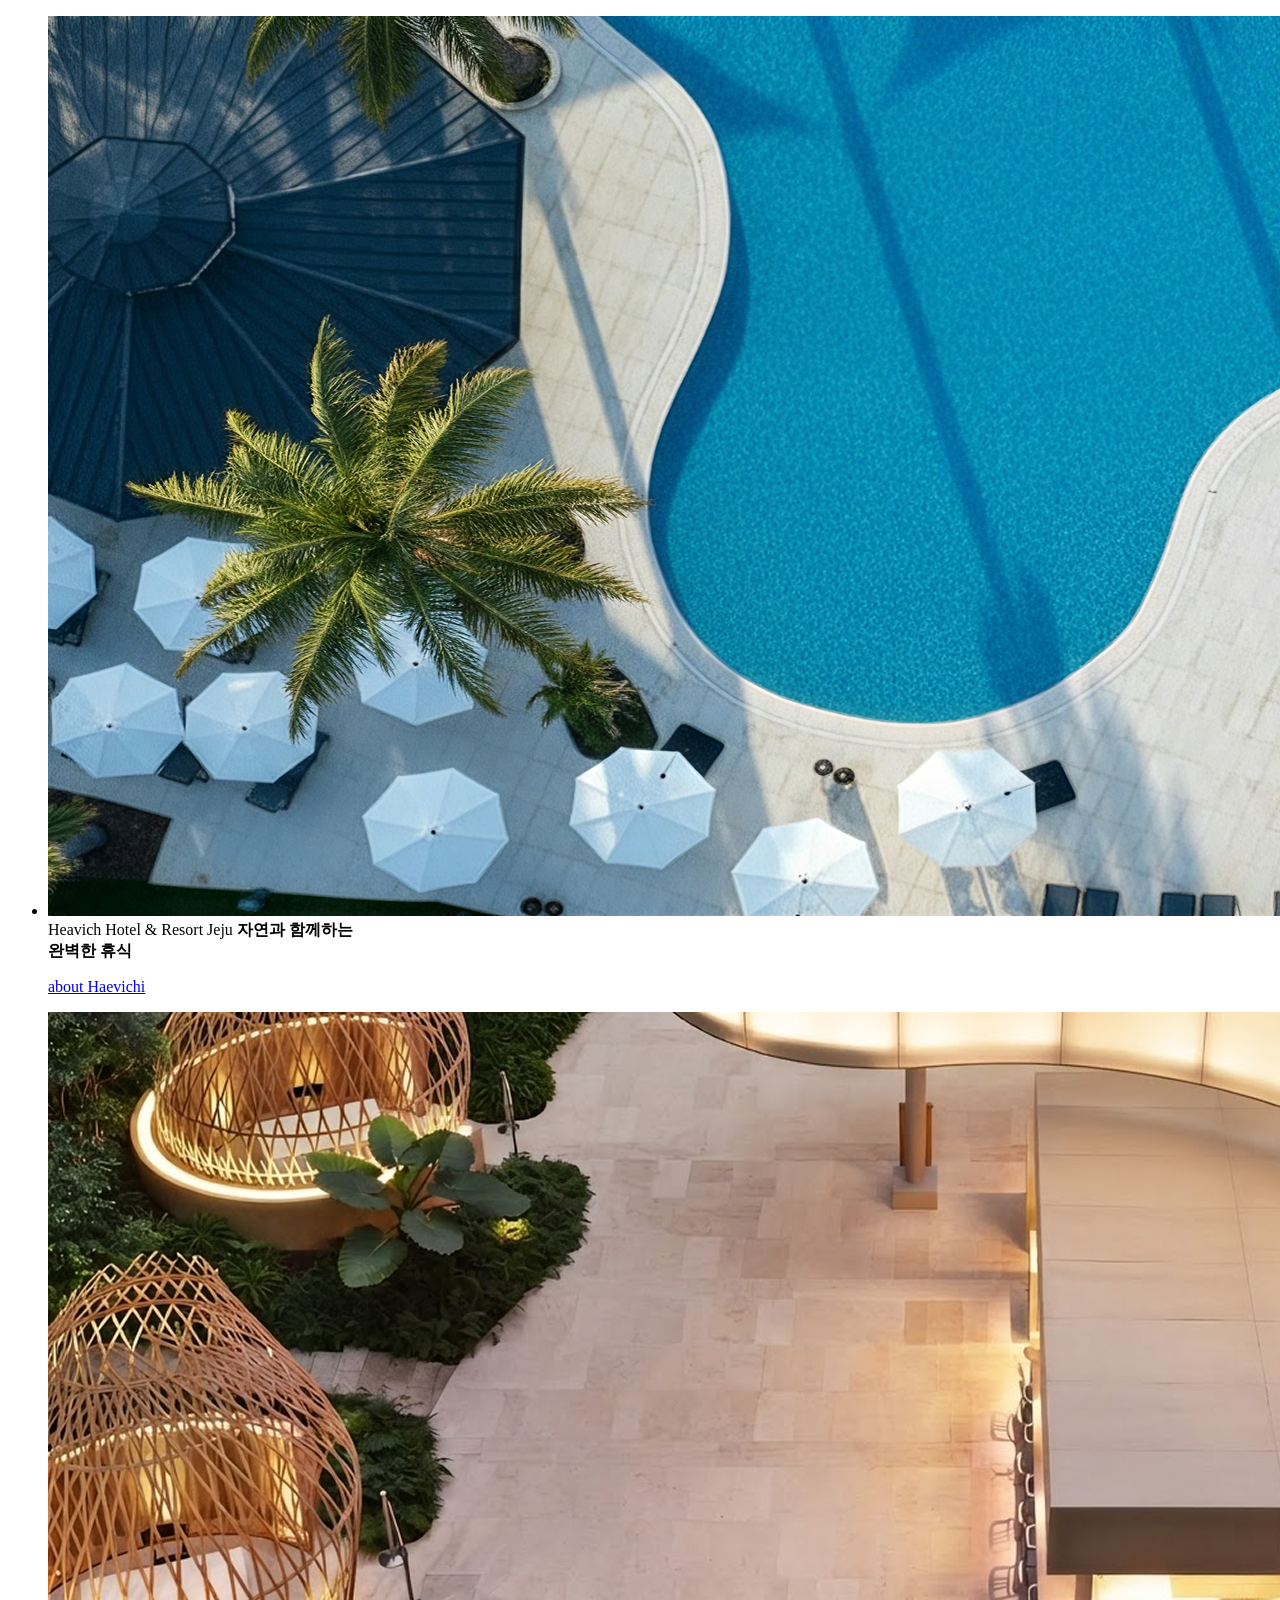
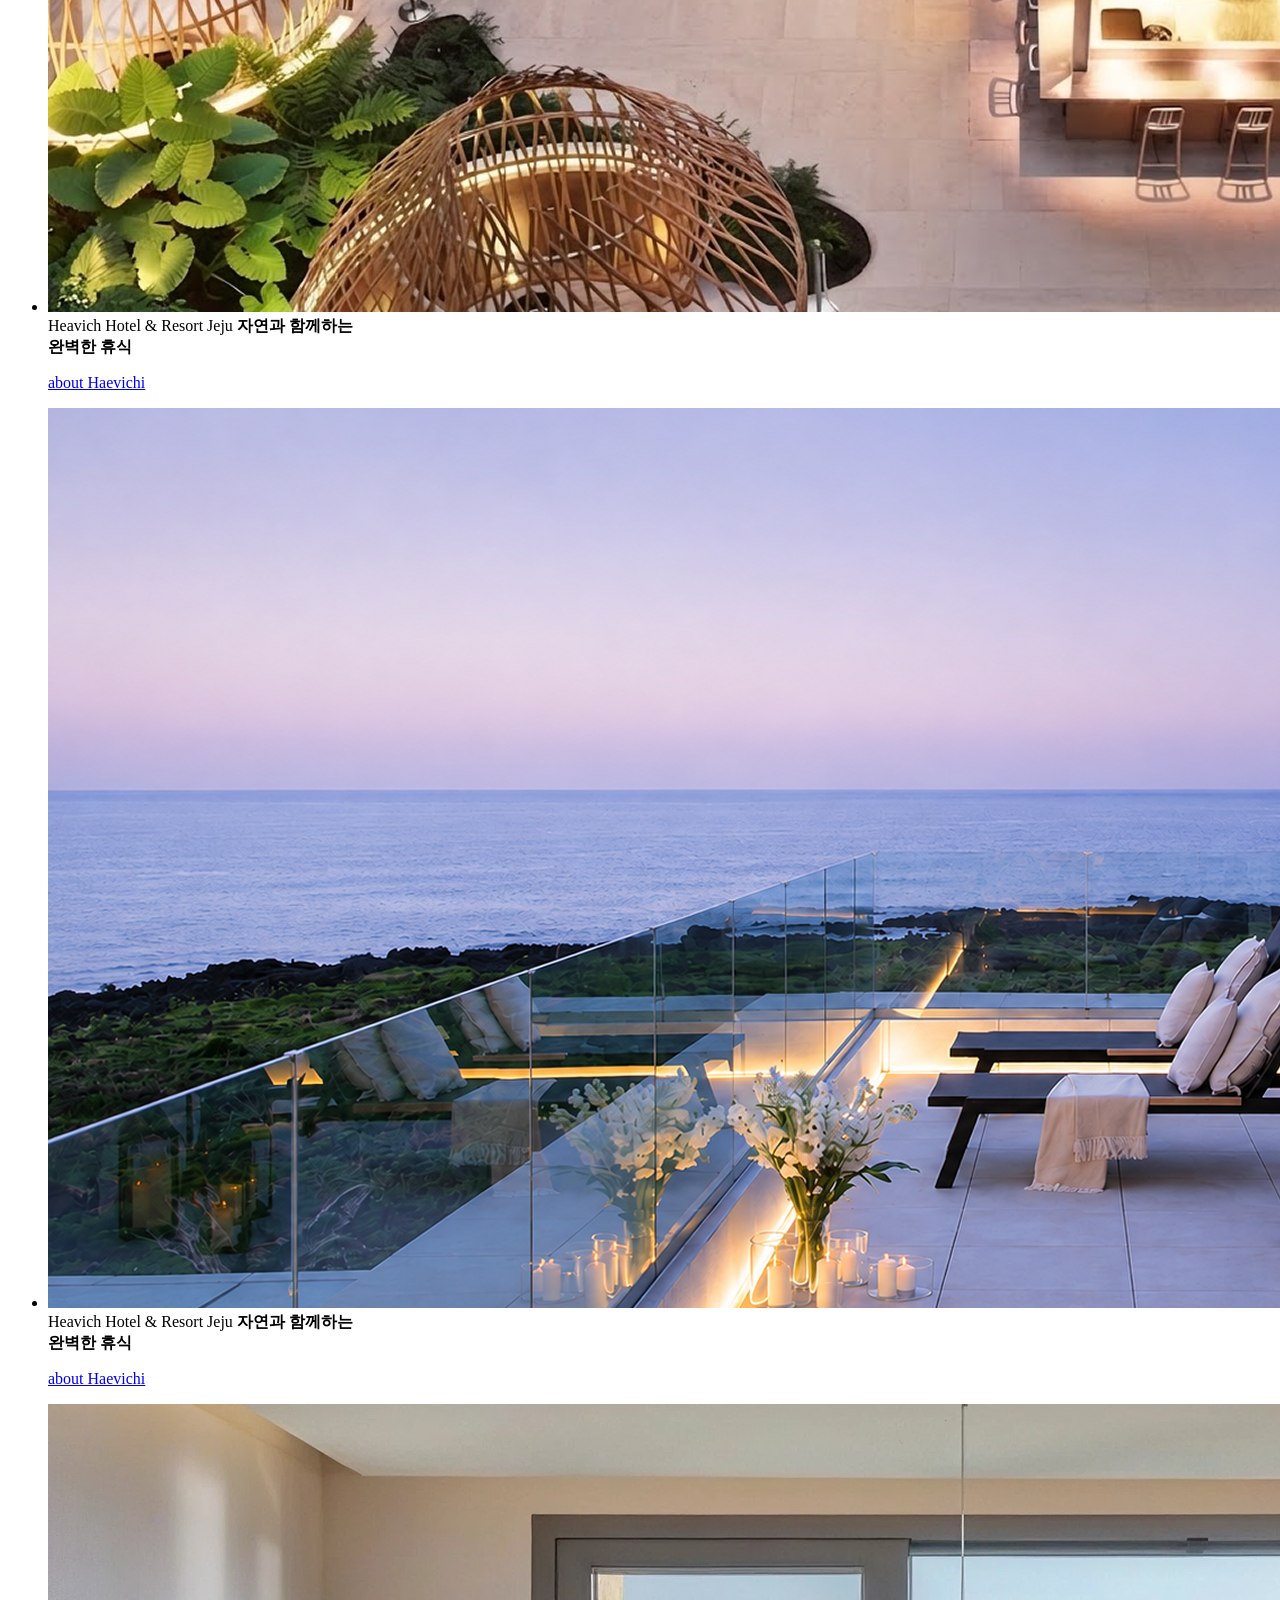
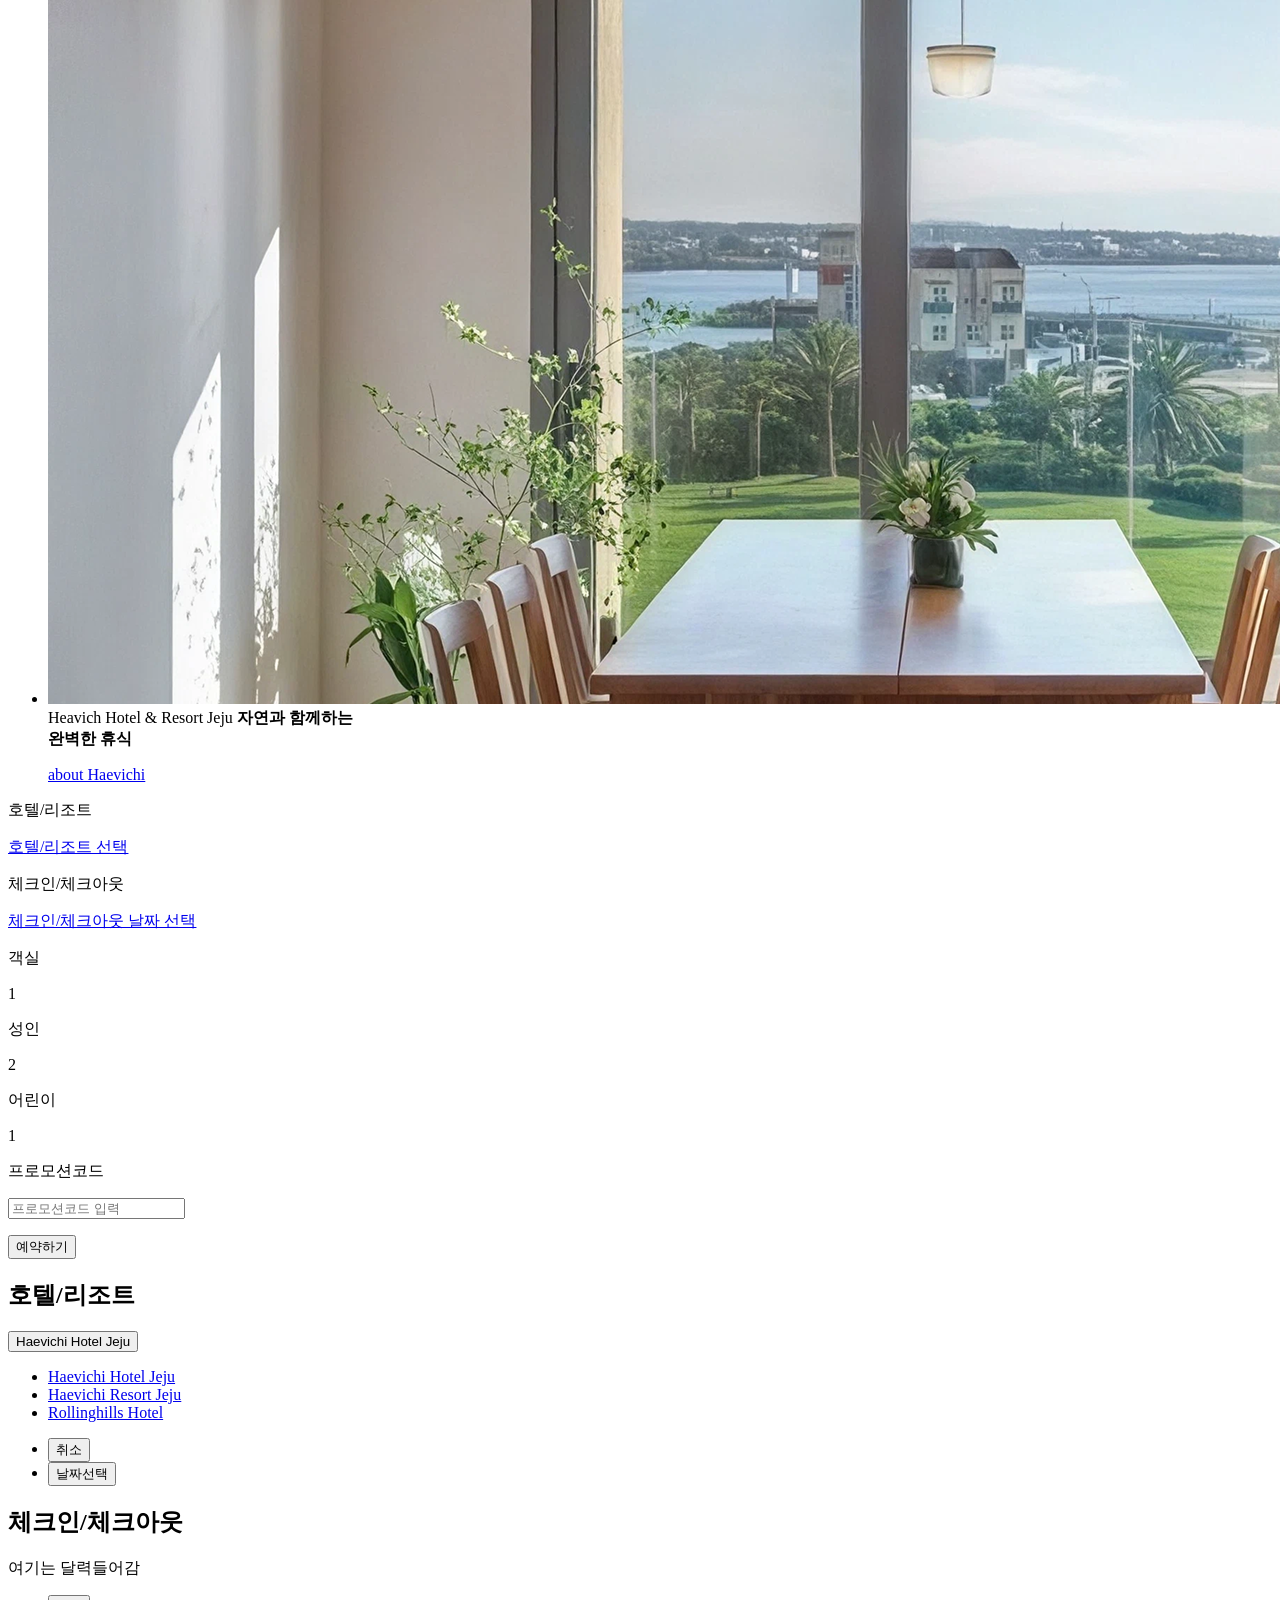
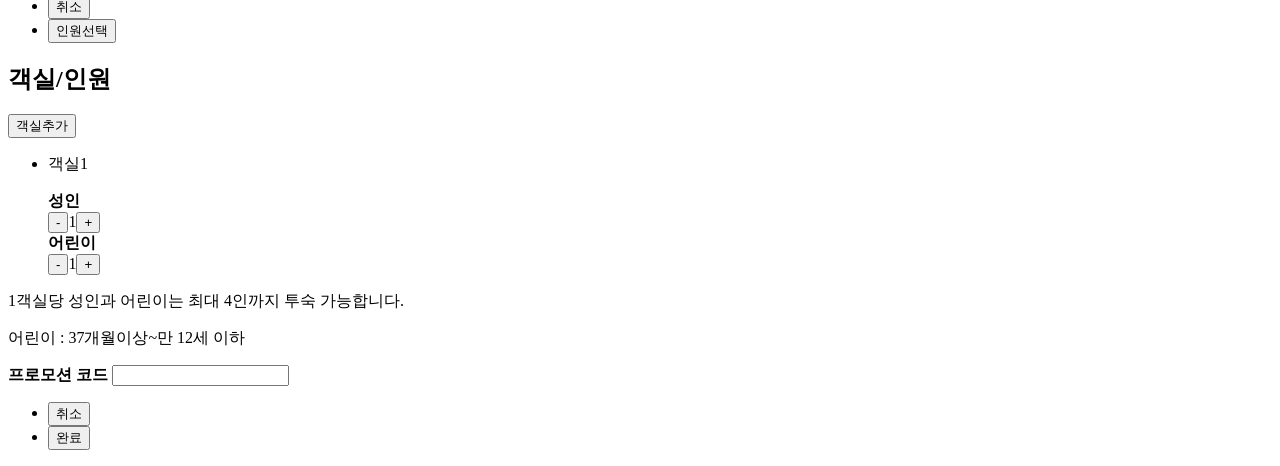
<file: hero-mobile.html>
<!DOCTYPE html>
<html lang="ko">
<head>
    <meta charset="UTF-8">
    <meta name="viewport" content="width=device-width, initial-scale=1.0">
    <title>Document</title>
</head>
<body>
    <main id="main">
        <div class="main-slider-wrap">
            <div class="main-slider swiper">
                <ul class="main-slider-list swiper-wrapper">
                    <li class="swiper-slide">
                        <div class="img-box"><img src="./images/hero/hero1.png" alt=""></div>
                        <div class="text-box">
                            <span>Heavich Hotel &amp; Resort Jeju</span>
                            <strong>자연과 함께하는<br>
                                완벽한 휴식</strong>
                            <p class="main-slider-more btn btn-white"><a href="#">about Haevichi</a></p>
                        </div>
                    </li>
                    <li class="swiper-slide">
                        <div class="img-box"><img src="./images/hero/hero2.png" alt=""></div>
                        <div class="text-box">
                            <span>Heavich Hotel &amp; Resort Jeju</span>
                            <strong>자연과 함께하는<br>
                                완벽한 휴식</strong>
                            <p class="main-slider-more btn btn-white"><a href="#">about Haevichi</a></p>
                        </div>
                    </li>
                    <li class="swiper-slide">
                        <div class="img-box"><img src="./images/hero/hero3.png" alt=""></div>
                        <div class="text-box">
                            <span>Heavich Hotel &amp; Resort Jeju</span>
                            <strong>자연과 함께하는<br>
                                완벽한 휴식</strong>
                            <p class="main-slider-more btn btn-white"><a href="#">about Haevichi</a></p>
                        </div>
                    </li>
                    <li class="swiper-slide">
                        <div class="img-box"><img src="./images/hero/hero4.png" alt=""></div>
                        <div class="text-box">
                            <span>Heavich Hotel &amp; Resort Jeju</span>
                            <strong>자연과 함께하는<br>
                                완벽한 휴식</strong>
                            <p class="main-slider-more btn btn-white"><a href="#">about Haevichi</a></p>
                        </div>
                    </li>
                </ul>
            </div>
            <div class="reservation-wrap inner">
                <div class="re-left">
                    <!-- div*6>p.re-item-title+p.re-data -->
                    <div>
                        <p class="re-item-title">호텔/리조트</p>
                        <p class="re-data select-hotel"><a href="#">호텔/리조트 선택</a></p>
                    </div>
                    <div>
                        <p class="re-item-title">체크인/체크아웃</p>
                        <p class="re-data select-date"><a href="#">체크인/체크아웃 날짜 선택</a></p>
                    </div>
                    <div class="count-set-wrap">

                        <div>
                            <p class="re-item-title">객실</p>
                            <p class="re-data select-room"><span>1</span></p>
                        </div>

                        <div>
                            <p class="re-item-title">성인</p>
                            <p class="re-data select-adult"><span>2</span></p>
                        </div>

                        <div>
                            <p class="re-item-title">어린이</p>
                            <p class="re-data select-child"><span>1</span></p>
                        </div>

                    </div>
                    <div>
                        <p class="re-item-title">프로모션코드</p>
                        <p class="re-data">
                            <input type="text" id="promo-code" placeholder="프로모션코드 입력" aria-label="프로모션코드">
                        </p>
                    </div>
                </div>
                <div class="re-right"><button>예약하기</button></div>
                <div class="reservation-popup-wrap">
                    <div class="hotel-popup">
                        <h2 class="popup-title">호텔/리조트</h2>
                        <div>
                            <button>Haevichi Hotel Jeju</button>
                            <ul class="hotel-resort-list">
                                <li><a href="#">Haevichi Hotel Jeju</a></li>
                                <li><a href="#">Haevichi Resort Jeju</a></li>
                                <li><a href="#">Rollinghills Hotel</a></li>
                            </ul>
                        </div>
                        <ul class="btn-list">
                            <li><button class="popup-btn cancle-btn">취소</button></li>
                            <li><button class="popup-btn select-btn">날짜선택</button></li>
                        </ul>
                    </div>
                    <div class="date-popup">
                        <h2 class="popup-title">체크인/체크아웃</h2>
                        <div>여기는 달력들어감</div>
                        <ul class="btn-list">
                            <li><button class="popup-btn cancle-btn">취소</button></li>
                            <li><button class="popup-btn select-btn">인원선택</button></li>
                        </ul>
                    </div>
                    <div class="room-popup">
                        <h2 class="popup-title">객실/인원</h2>
                        <div class="room-add-wrap">
                            <button>객실추가</button>
                            <ul class="select-room-list">
                                <li class="addRoom">
                                    <p>객실1</p>
                                    <div class="item-list">
                                        <div>
                                            <strong>성인</strong>
                                            <div class="count-wrap"><button type="button"
                                                    aria-label="성인 인원 1명 감소">-</button><span>1</span><button
                                                    type="button" aria-label="성인 인원 1명 증가">+</button></div>
                                        </div>
                                        <div>
                                            <strong>어린이</strong>
                                            <div class="count-wrap"><button type="button"
                                                    aria-label="어린이 인원 1명 감소">-</button><span>1</span><button
                                                    type="button" aria-label="어린이 인원 1명 증가">+</button></div>
                                        </div>
                                    </div>
                                </li>
                            </ul>
                            <div class="room-detail">
                                <p>1객실당 성인과 어린이는 최대 4인까지 투숙 가능합니다.</p>
                                <p>어린이 : 37개월이상~만 12세 이하</p>
                            </div>
                            <div class="promotion-code-wrap">
                                <label>
                                    <strong>프로모션 코드</strong>
                                    <input type="text" class="promotion-code">
                                </label>
                            </div>
                            <ul class="btn-list">
                                <li><button class="popup-btn cancle-btn">취소</button></li>
                                <li><button class="popup-btn select-btn">완료</button></li>
                            </ul>
                        </div>
                    </div>
                </div>
            </div>
</body>
</html>
</file>
<file: css/facility.css>
body {
    font-family: "Pretendard", sans-serif;
    font-size: 16px;
    color: #171717;
}

/* 공통 초기화 */
*,
*::before,
*::after {
    box-sizing: border-box;
}

img,
video {
    display: block;
    max-width: 100%;
    height: auto;
}

.inner {
    max-width: var(--inner-width);
    /* background-color: rgba(255, 0, 0, 0.1); */
    margin: 0 auto;
    padding: 0 1em;
}


/* ============================================================
   PC
============================================================ */

/* PC 에서 숨기기 */
.ham-btn,
.m-header,
.m-gnb-list {
    display: none;
}


/* ============================================================
   MAIN 공통영역
============================================================ */

section {
    padding-top: 200px;
}


/* ============================================================
   TAB MENU
============================================================ */

.tab-menu {
    display: flex;
    gap: 2em;
    margin-bottom: 1.5em;
}

.tab-menu > li > a {
    color: var(--Neutral-500);
    font-weight: 300;
    font-size: 1.13em;
}


/* ============================================================
   BUTTON
============================================================ */

.btn > a {
    display: inline-flex;
    align-items: center;
    gap: 10px;
    border: 1px solid var(--Primary-color);
    color: var(--Primary-color);
    padding: 8px 20px;
    transition: 0.3s;
}

.btn > a::after {
    content: "";
    display: block;
    width: 36px;
    height: 24px;
    background-image: url(../images/icon/arrow_pri.svg);
    background-repeat: no-repeat;
    transition: 0.3s;
}

.btn > a:hover::after {
    background-position-x: 4px;
}

.btn-pri > a {
    background: var(--Primary-color);
    color: #fff;
}

.btn-pri > a::after {
    background-image: url(../images/icon/arrow_wh.svg);
}

.btn-white > a {
    color: #fff;
    border-color: #fff;
    background: rgba(255, 255, 255, 0);
}

.btn-white > a:hover {
    background: rgba(255, 255, 255, 0.3);
}

.btn-white > a::after {
    background-image: url(../images/icon/arrow_wh.svg);
}

.more-btn > a {
    display: flex;
    gap: 4px;
}

.more-btn > a::after {
    content: "";
    display: block;
    width: 8px;
    height: 19px;
    background: url(../images/icon/arrow_pri.svg);
}


/* ============================================================
   HERO
   1920 x 600
============================================================ */

.hero {
    position: relative;
    width: 100%;
    height: clamp(280px, 31.25vw, 600px);
    overflow: hidden;
    padding-top: 0;
    /*
        <section>에도 공통으로 padding-top: 200px이 적용되기 때문에
        HERO에서는 padding-top을 0으로 설정
    */
}

.hero img {
    position: absolute;
    inset: 0;
    width: 100%;
    height: 100%;
    object-fit: cover;
}

.hero__bg {
    position: absolute;
    inset: 0;
    background-color: var(--Neutral-800);

    /* 이미지 로드 전 자리 */
    background-image: url(../images/facility_section/facility_main.png);
    background-size: cover;
    background-position: center;
}

.hero__overlay { 
    position: absolute; 
    inset: 0; 
    background: rgba(0, 0, 0, 0.3);
}


/* ============================================================
   HERO TITLE
============================================================ */

/*
    PC 기본값

    중요:
    .hero__title은 여기에서 한 번만 선언합니다.
    기존에 아래쪽에 있던 중복 .hero__title은 삭제했습니다.
*/

/* ============================================================
   FACILITY SECTIONS
============================================================ */

.facility-section:last-child {
    padding-bottom: 200px;
}


/* ============================================================
   SECTION HEAD
============================================================ */

.section-head {
    text-align: left;
    margin-bottom: 0;
}

.section-head__title {
    font-size: 42px;
    font-weight: 600;
    margin: 0 0 12px;
    font-family: "Minion Pro", serif;
}

.section-head__desc {
    margin: 0;
    font-family: "Pretendard", sans-serif;
    font-size: 1.13em;
    line-height: 1.6;
    color: var(--Neutral-900);
}


/* ============================================================
   IMAGE GROUP
============================================================ */

.image-group {
    margin-top: 40px;
    display: flex;
    flex-direction: column;
    gap: 24px;
}

.image-row {
    display: flex;
    gap: 24px;
}

.img-box {
    position: relative;
    height: 392px;
    background: var(--Neutral-100);
    overflow: hidden;
}

.img-box--full {
    width: 1440px;
    max-width: 100%;
}

.img-box--half {
    width: 710px;
    max-width: 100%;
    flex: 1 1 var(--img-width-half);
}

.img-box > img {
    width: 100%;
    height: 100%;
    object-fit: cover;
}


/* ============================================================
   FACILITY CARD OVERLAY
============================================================ */

.facility-card__overlay {
    position: absolute;
    inset: 0;

    display: flex;
    flex-direction: column;
    justify-content: center;
    align-items: flex-start;

    padding: 0 64px;

    background: rgba(0, 0, 0, 0.55);
    color: #fff;

    opacity: 0;
    visibility: hidden;

    transition:
        opacity 0.35s ease,
        visibility 0.35s ease;
}

.facility-card:hover .facility-card__overlay {
    opacity: 1;
    visibility: visible;
}

.facility-card__title {
    font-size: 24px;
    font-weight: 500;
    margin-bottom: 18px;
}

.facility-card__desc {
    max-width: 560px;
    font-size: 18px;
    line-height: 1.6;
    color: #fff;
    margin-bottom: 20px;
}

.facility-card__btn {
    display: inline-flex;
    align-items: center;
    gap: 8px;

    margin-top: 20px;
    padding: 8px 18px;

    border: 1px solid #fff;
    color: #fff;

    font-size: 13px;

    transition:
        background-color 0.2s ease,
        color 0.2s ease;
}

.facility-card__btn:hover {
    background: #fff;
    color: var(--Neutral-900);
}

.facility-card__arrow {
    transition: transform 0.2s ease;
}

.facility-card__btn:hover .facility-card__arrow {
    transform: translateX(3px);
}


/* ============================================================
   반응형 - 아이패드 / 태블릿
   1279px 이하
============================================================ */


/* HERO TITLE */
.hero__title {
    position: absolute;
    top: calc(50% + 44px);
    left: 50%;
    transform: translate(-50%, -50%);
    font-family: 'Minion Pro', serif;
    font-size: 56px;
    font-weight: 800;
    line-height: normal;
    letter-spacing: 0.01em;
    color: var(--Neutral-100);
    margin: 0;
    white-space: nowrap;
}

@media screen and (max-width: 1279px) {
    .hero__title {
        top: calc(50% + 30px);
        font-size: 49px;
    }
}

@media screen and (max-width: 767px) {
    .hero__title {
        top: calc(50% + 25px);
        font-size: 32px;
        font-weight: 600;
    }
}

h1, h2, h3, p { margin: 0; }

@media screen and (max-width: 1279px) {

    /* HERO */
    .hero {
        height: clamp(300px, 31.25vw, 400px);
    }

    /* HEADER */
    .header-inner > div {
        gap: 1em;
    }

    /* PC GNB 제거 */
    .gnb-list {
        display: none;
    }

    #main-nav {
        position: fixed;
        right: -100%;
        top: 0;

        width: 100%;
        height: 100vh;

        padding: 1em 1.5em;

        background: rgba(255, 255, 255, 0.8);
    }

    .main-menu {
        display: block;
    }

    .main-menu > li > a {
        padding: 1em 0;

        border-bottom: 1px solid var(--Neutral-300);

        color: var(--Neutral-900);

        display: flex;
        justify-content: space-between;
        align-items: center;
    }

    .main-menu > li > a::after {
        content: "\e800";
        font-family: "fontello";
        font-size: 0.7em;
    }

    .main-menu > li:hover > a::after,
    .main-menu > li:active > a::after {
        content: "\e801";
    }

    .depth2 {
        position: static;
        display: none;
        text-indent: 2.4em;
    }

    .depth2 > li {
        width: 100%;
    }

    .main-menu > li:hover .depth2 {
        display: block;
    }

    .depth3 {
        display: none;
        text-indent: 4em;
    }


    /* 모바일 메뉴 버튼 보여주기 */
    .ham-btn {
        display: block;
        width: 32px;
    }

    .m-header,
    .m-gnb-list {
        display: flex;
        justify-content: space-between;
        color: var(--Neutral-900);
    }

    .m-header .m-logo img {
        filter: invert();
        width: 100px;
    }

    .close-btn .icon-x {
        color: #000;
        font-size: 2em;
    }

    .m-gnb-list {
        margin-top: 2em;
    }

    .m-gnb-list > li > a {
        display: flex;
        gap: 0.5em;
        align-items: center;
    }

    .m-gnb-list > li > a img {
        width: 2em;
    }


    /* FACILITY */
    .facility-section {
        padding-top: 50px;
    }

    .sub-visual {
        height: 320px;
    }

    .sub-visual h1 {
        font-size: 32px;
        letter-spacing: 0.04em;
    }
}


/* ============================================================
   반응형 - 모바일
   767px 이하
   PC 레이아웃 비율을 유지하면서 자연스럽게 축소
============================================================ */

@media screen and (max-width: 767px) {

    /* HERO */
    .hero {
        height: 280px;
        aspect-ratio: auto;
    }

    /* FACILITY SECTION */
    .facility-section {
        padding-top: 80px;
    }

    .inner {
        padding: 0 16px;
    }

    /* SECTION TITLE */
    .section-head__title {
        font-size: clamp(28px, 5vw, 42px);
        margin-bottom: 8px;
    }

    .section-head__desc {
        font-size: clamp(13px, 2.2vw, 18px);
        line-height: 1.5;
    }

    /* IMAGE GROUP */
    .image-group {
        margin-top: 28px;
        gap: 12px;
    }

    /* PC의 1:1 / 2:1 구조를 모바일에서도 그대로 유지 */
    .image-row {
        display: flex;
        gap: 12px;
        width: 100%;
    }

    .img-box {
        height: auto;
        aspect-ratio: 710 / 392;
    }

    .img-box--full {
        width: 100%;
        max-width: none;
        aspect-ratio: 1440 / 392;
    }

    .img-box--half {
        width: auto;
        max-width: none;
        flex: 1 1 0;
        aspect-ratio: 710 / 392;
    }

    /* IMAGE */
    .img-box > img {
        width: 100%;
        height: 100%;
        object-fit: cover;
    }

    /* OVERLAY */
    .facility-card__overlay {
        padding: 0 clamp(16px, 5vw, 64px);
    }

    .facility-card__title {
        font-size: clamp(14px, 2.5vw, 20px);
        margin-bottom: clamp(5px, 1.4vw, 12px);
    }

    
    .facility-card__desc {
        max-width: 85%;
        font-size: clamp(8px, 1.35vw, 13px);
        line-height: 1.4;
        margin-bottom: 7px;

        display: -webkit-box;
        -webkit-line-clamp: 3;
        -webkit-box-orient: vertical;
        overflow: hidden;
        text-overflow: ellipsis;
    }

    /* BUTTON */
    .btn > a {
        padding: 3px 7px;
        font-size: clamp(8px, 1.25vw, 11px);
    }

    .btn > a::after {
        width: 18px;
        height: 14px;
        background-size: contain;
    }

    /* 모바일에서 터치할 때도 오버레이를 확인할 수 있도록 유지 */
    .facility-card:active .facility-card__overlay {
        opacity: 1;
        visibility: visible;
    }
}


/* ============================================================
   반응형 - 작은 모바일
   480px 이하
============================================================ */

@media screen and (max-width: 480px) {

    /* HERO
       모바일에서도 헤더에 묻히지 않도록 최소 높이 유지 */
    .hero {
        height: 240px;
    }

    /* HEADER */
    .logo {
        width: 100px;
    }

    /* MAIN */
    .address-wrap .address-right {
        text-align: left;
    }

    .ks-family-wrap > p img {
        width: 80%;
        height: auto;
    }

    .copy-sns-wrap > .sns-list {
        display: none;
    }

    /* FACILITY */
    .facility-section {
        padding-top: 60px;
    }

    .image-group {
        margin-top: 22px;
        gap: 8px;
    }

    .image-row {
        gap: 8px;
    }

     .facility-card__overlay {
        padding: 0 12px;
    }

    .facility-card__title {
        font-size: 14px;
        margin-bottom: 5px;
    }

    .facility-card__desc {
        font-size: 9px;
        line-height: 1.35;
        -webkit-line-clamp: 2;
        margin-bottom: 5px;
    }

    .btn > a {
        padding: 3px 6px;
        font-size: 8px;
    }

    .btn > a::after {
        width: 16px;
        height: 12px;
    }
}
</file>
<file: css/footer.css>
/* 회사 정보 */
.footer-company-info {
    display: flex;
    flex-direction: column;
    gap: 12px;

    text-align: right;

    font-size: 14px;
    font-weight: 400;
    line-height: 20px;
    color: #fff;
}

.footer-info-row {
    display: flex;
    align-items: flex-start;
    justify-content: space-between;
}

/* sns 위치 */
.footer-bottom-row {
    display: flex;
    align-items: center;
    justify-content: space-between;
}

/* footer 배경*/
.site-footer {
    width: 100%;
    padding: 48px 0 20px;
    background: #404040;
    color: #fff;
}

/* footer inner 위치 */
.footer-inner {
    max-width: 1440px;
    margin: 0 auto;
    padding: 0 20px; /* 수정: 기본 상태부터 좌우 여백 보장 (1280~1439px 구간 여백 누락 방지) */
    display: flex;
    flex-direction: column;
    gap: 41px;
}

/* footer 로고를 기준으로 위치 변경*/
.footer-top {
    display: flex;
    flex-direction: column;
    gap: 28px;
}


/* footer logo */
.footer-logo {
    display: block;
    width: 154px;
}

.footer-logo img {
    width: 154px;
    height: 32px;
}


/* footer menu */
.footer-menu {
    display: flex;
    align-items: center;
    gap: 36px;
}

.footer-menu a {
    font-size: 16px;
    font-weight: 500;
    line-height: 20px;
    color: #fff;
    white-space: nowrap;
    transition: opacity 0.2s ease;
}

.footer-menu a:hover {
    opacity: 0.6;
}


/* footer contact */

.footer-contact {
    display: flex;
    flex-direction: column;
    gap: 12px;
    font-size: 14px;
    font-weight: 400;
    line-height: 20px;
    color: #fff;
}

.footer-contact p {
    display: flex;
    align-items: center;
}
/* contact와 icon의 간격 */
.footer-contact img {
    margin-right: 12px;
}

.footer-cert {
    display: flex;
    align-items: center;
    flex-direction: row;
    gap: 63px;
}

.cert-item {
    display: flex;
    align-items: center;
    gap: 6px;
}

.cert-item>p {
    display: flex;
    flex-direction: column;
    margin: 0;
}

.sns-list {
    display: flex;
    gap: 6px;
}

.sns-list a:hover {
    opacity: 0.6;
}

/* copyright */
.footer-copyright {
    font-size: 12px;
    font-weight: 400;
    line-height: 20px;
    color: #fff;
}


/* =========================
   footer 반응형
========================= */

/* 태블릿 */
@media screen and (max-width: 1279px) {

    .footer-info-row {
        gap: 2em;
    }

    .footer-company-info {
        font-size: 13px;
    }

    .footer-menu {
        flex-wrap: wrap;
        gap: 20px;
    }

    .site-footer {
        height: auto;
        padding: 40px 0 20px;
    }

    .footer-inner {
        gap: 30px;
        padding: 0 20px; /* 태블릿 구간에서도 명시적으로 유지 */
    }

}


/* 모바일 */
@media screen and (max-width: 767px) {

    .site-footer {
        height: auto;
        padding: 40px 0 20px;
    }

    .footer-inner {
        gap: 30px;
        padding: 0 20px;
    }

    /* footer 메뉴 */
    .footer-menu {
        flex-wrap: wrap;
        gap: 12px 20px;
    }

    .footer-menu a {
        font-size: 14px;
    }

    /* 연락처 + 회사정보 */
    .footer-info-row {
        flex-direction: column;
        gap: 24px;
    }

    .footer-company-info {
        text-align: left;
        font-size: 12px;
        line-height: 18px;
        gap: 6px;
    }

    .footer-contact {
        font-size: 12px;
    }

    /* 인증 + SNS */
    .footer-bottom-row {
        flex-direction: column;
        align-items: flex-start;
        gap: 24px;
    }

    .footer-cert {
        flex-direction: column;
        align-items: flex-start;
        gap: 16px;
    }

    .sns-list {
        gap: 10px;
    }

    /* copyright */
    .footer-copyright {
        font-size: 10px;
        line-height: 16px;
    }

}


/* 작은 모바일 */
@media screen and (max-width: 480px) {

    .footer-logo {
        width: 120px;
    }

    .footer-logo img {
        width: 120px;
        height: auto;
    }

    .footer-menu {
        column-gap: 14px;
        row-gap: 10px;
    }

    .footer-menu a {
        font-size: 12px;
    }

    .footer-contact {
        font-size: 11px;
    }

    .footer-contact p {
        align-items: flex-start;
    }

    .footer-contact img {
        width: 16px;
        margin-right: 8px;
    }

    .footer-company-info {
        font-size: 11px;
    }

    .cert-item {
        font-size: 10px;
    }

    .cert-item img {
        width: 50px;
    }

    .footer-copyright {
        font-size: 9px;
    }

}
</file>
<file: css/common.css>
/* 변수 선언하기 */
:root {
    /* color */
    --Primary-color: #1A5FA1;
    --Primary-Hover-color: #13578F;
    --Primary-Pressed-color: #104876;
    --Primary-Subtle-color: #DCECF8;

    --Neutral-100: #fff;
    --Neutral-200: #e5e5e5;
    --Neutral-300: #d4d4d4;
    --Neutral-400: #a3a3a3;
    --Neutral-500: #737373;
    --Neutral-600: #525252;
    --Neutral-700: #404040;
    --Neutral-800: #262626;
    --Neutral-900: #171717;

    /* layout */
    --inner-width: 1440px;

    /* spacing */

    /* border */

    /* transition */
}

/* 공통사항 */
/* 모든요소의 여백제거 */
*,
*::before,
*::after {
    margin: 0;
    padding: 0;
    box-sizing: border-box;
}

/* li장식제거 */
li {
    list-style: none;
}

/* a밑줄제거,글자색 */
a {
    color: inherit;
    text-decoration: none;
}

/* img,video */
img,
video {
    max-width: 100%;
    /* width:100%; */
    vertical-align: middle;
}

/* em,i,address */
em,
i,
address {
    font-style: normal;
}

/* button 테두리제거, 배경제거,커서마우스 */
button {
    border: 0;
    background: none;
    cursor: pointer;
}

button,
input,
select,
textarea {
    font: inherit;
    color: inherit;
}

/* blind  화면에서 보이지는 않지만 
리더기를 통해서 읽혀지도록*/
.blind {
    position: absolute;
    top: -9999px;
}

/* iframe */
iframe {
    border: 0;
}

/* skip */
.skip-nav {
    position: fixed;
    top: -100px;
    left: 0;
    z-index: 99999;
    width: 100%;
    background: #111;
    color: #fff;
    text-align: center;
}

.skip-nav a {
    display: block;
    padding: 14px 20px;
}

.skip-nav:focus-within {
    top: 0;
}
/* focus : 자신한테 포커스가 들어간거
focus-within : 자신뿐 아니라 후손한테 */
</file>
<file: css/fontello.css>
@font-face {
  font-family: 'fontello';
  src: url('../font/fontello.eot?40905506');
  src: url('../font/fontello.eot?40905506#iefix') format('embedded-opentype'),
       url('../font/fontello.woff2?40905506') format('woff2'),
       url('../font/fontello.woff?40905506') format('woff'),
       url('../font/fontello.ttf?40905506') format('truetype'),
       url('../font/fontello.svg?40905506#fontello') format('svg');
  font-weight: normal;
  font-style: normal;
}
/* Chrome hack: SVG is rendered more smooth in Windozze. 100% magic, uncomment if you need it. */
/* Note, that will break hinting! In other OS-es font will be not as sharp as it could be */
/*
@media screen and (-webkit-min-device-pixel-ratio:0) {
  @font-face {
    font-family: 'fontello';
    src: url('../font/fontello.svg?40905506#fontello') format('svg');
  }
}
*/
[class^="icon-"]:before, [class*=" icon-"]:before {
  font-family: "fontello";
  font-style: normal;
  font-weight: normal;
  speak: never;

  display: inline-block;
  text-decoration: inherit;
  width: 1em;
  margin-right: .2em;
  text-align: center;
  /* opacity: .8; */

  /* For safety - reset parent styles, that can break glyph codes*/
  font-variant: normal;
  text-transform: none;

  /* fix buttons height, for twitter bootstrap */
  line-height: 1em;

  /* Animation center compensation - margins should be symmetric */
  /* remove if not needed */
  margin-left: .2em;

  /* you can be more comfortable with increased icons size */
  /* font-size: 120%; */

  /* Font smoothing. That was taken from TWBS */
  -webkit-font-smoothing: antialiased;
  -moz-osx-font-smoothing: grayscale;

  /* Uncomment for 3D effect */
  /* text-shadow: 1px 1px 1px rgba(127, 127, 127, 0.3); */
}

.icon-x:before { content: '\e800'; } /* '' */
.icon-cancel:before { content: '\e801'; } /* '' */
.icon-down-thin:before { content: '\e802'; } /* '' */
.icon-up-thin:before { content: '\e803'; } /* '' */
.icon-down-open:before { content: '\f004'; } /* '' */
.icon-up-open:before { content: '\f005'; } /* '' */
</file>
<file: css/header.css>
.site-header {
    position: fixed;
    top: 0;
    left: 0;

    width: 100%;
    height: 88px;
    background: var(--Neutral-100);
    z-index: 1000;
}

.header-bar {
    position: relative;
    width: 100%;
    height: 88px;

    display: flex;
    align-items: center;

    border-bottom: 0.5px solid transparent;
}

/* 호버시 헤더 하단 구분선 */
.site-header:has(.main-menu-item:hover > .mega-menu) .header-bar,
.site-header:has(.main-menu-item:focus-within > .mega-menu) .header-bar {
    border-bottom-color: var(--Neutral-400);
}

.header-inner {
    box-sizing: border-box;

    width: calc(100% - 160px);
    max-width: 1760px;
    height: 52px;
    margin: 0 auto;
    padding: 0;

    display: flex;
    align-items: center;
    justify-content: space-between;
}

.header-left {
    display: flex;
    align-items: center;
    gap: 48px;
}

.header-logo {
    display: block;
    flex-shrink: 0;
}

.header-logo img {
    width: 154px;
    height: 32px;
}

/* main-nav */
.main-nav {
    height: 88px;
}

.main-menu {
    height: 100%;
    display: flex;
    align-items: center;
    gap: 32px;
}

.main-menu-item {
    height: 100%;
}

.main-menu-item:hover>.mega-menu,
.main-menu-item:focus-within>.mega-menu {
    display: block;
}

.main-menu-item>a {
    height: 100%;
    display: flex;
    align-items: center;

    font-size: 18px;
    font-weight: 600;
    line-height: 24px;
    letter-spacing: 0;
    color: var(--Neutral-900);
    white-space: nowrap;
}

.main-menu-item:hover>a,
.main-menu-item:focus-within>a {
    font-weight: 700;
    color: var(--Neutral-400);
}

.mega-menu {
    position: absolute;
    top: 88px;
    left: 0;

    width: 100%;
    min-height: 68px;
    height: auto;

    padding-top: 30px;
    padding-left: max(282px,
            calc((100% - 1760px) / 2 + 202px));
    padding-right: 0;
    padding-bottom: 30px;

    background: var(--Neutral-100);
    z-index: 1001;

    display: none;
}

.mega-menu-list {
    display: flex;
    align-items: flex-start;
    gap: 21px;
}

.mega-menu-group {
    width: 150px;
    flex-shrink: 0;

    display: flex;
    flex-direction: column;
    gap: 19px;
}

.mega-menu-title {
    font-size: 16px;
    font-weight: 500;
    line-height: 16.5px;
    letter-spacing: 0;
    color: var(--Neutral-900);
    white-space: nowrap;
}

.mega-menu-title:hover,
.mega-menu-title:focus-visible {
    color: var(--Neutral-400);
}

.mega-submenu {
    display: flex;
    flex-direction: column;
    gap: 19px;
}

.mega-submenu a {
    font-size: 14px;
    font-weight: 400;
    line-height: 16.5px;
    letter-spacing: 0;
    color: #a3a3a3;
    white-space: nowrap;
}

.mega-submenu a:hover,
.mega-submenu a:focus-visible {
    color: var(--Neutral-800);
}

.header-right {
    display: flex;
    align-items: center;
}

.utility-menu {
    display: flex;
    align-items: center;
    gap: 8px;
}

.utility-menu a {
    display: flex;
    align-items: center;

    padding: 8px;

    font-size: 14px;
    font-weight: 500;
    line-height: 18px;
    letter-spacing: 0;
    color: var(--Neutral-900);
    white-space: nowrap;
}

.utility-menu a:hover,
.utility-menu a:focus-visible {
    font-weight: 600;
    color: var(--Neutral-400);
}

.language-selector {
    position: relative;
    width: 76px;
    height: 36px;
    margin-left: 16px;
}

.language-button {
    width: 76px;
    height: 36px;
    padding: 8px;

    display: flex;
    align-items: center;
    justify-content: center;
    gap: 4px;

    cursor: pointer;

    font-size: 14px;
    font-weight: 500;
    line-height: 18px;
    letter-spacing: 0.01em;
    color: var(--Neutral-900);

    anchor-name: --language-trigger;
}

.language-chevron {
    width: 20px;
    height: 20px;
    flex-shrink: 0;

    background-image: url("../images/icon/chev_down_bk.svg");
    background-repeat: no-repeat;
    background-position: center;
    background-size: contain;
}

/* dropdown */
.language-menu {
    position: fixed;
    position-anchor: --language-trigger;

    /* popover 기본 위치값 */
    inset: auto;
    margin: 0;

    /* language-button 기준으로 위치 지정 */
    top: anchor(bottom);
    left: anchor(left);
    right: auto;
    bottom: auto;

    width: 76px;
    height: 52px;

    padding: 0;

    background: var(--Neutral-100);
    border: 0;
    outline: 1px solid var(--Neutral-300);

    overflow: hidden;
}

/* KR / EN 영역 */
.language-menu li {
    width: 100%;
    height: 26px;
}

.language-option {
    width: 100%;
    height: 100%;
    padding: 0;

    display: flex;
    align-items: center;
    justify-content: center;

    background: var(--Neutral-100);
    color: var(--Neutral-900);

    font-size: 14px;
    font-weight: 500;
    line-height: 18px;
    letter-spacing: 0.01em;

    cursor: pointer;
}

/* option hover */
.language-option:hover,
.language-option:focus-visible {
    background: var(--Primary-color);
    color: var(--Neutral-100);
}

/* language selected */
/* language-menu열려있지 않을 때만,
language-button에 호버 했을 때만 글자색 회색으로, chevrone아이콘도 동일하게*/
.language-selector:not(:has(.language-menu:popover-open)) .language-button:hover {
    color: var(--Neutral-400);
}

.language-selector:not(:has(.language-menu:popover-open)) .language-button:hover .language-chevron {
    background-image: url("../images/icon/chev_down_gr.svg");
}

.language-selector:has(.language-menu:popover-open) .language-button {
    color: var(--Neutral-900);
}

.language-selector:has(.language-menu:popover-open) .language-chevron {
    background-image: url("../images/icon/chev_up_bk.svg");
}

.reservation-button {
    width: 200px;
    height: 50px;
    margin-left: 12px;

    display: flex;
    align-items: center;
    justify-content: center;

    background: var(--Primary-color);
    color: var(--Neutral-100);

    font-size: 20px;
    font-weight: 700;
    line-height: 20px;
    letter-spacing: 0;
    white-space: nowrap;
}

.reservation-button:hover,
.reservation-button:focus-visible {
    background: var(--Primary-Hover-color);
}


/* 데스크톱에서 햄버거 버튼 숨김 */
.mobile-menu-button {
    display: none;
}

.mobile-submenu-toggle,
.mobile-utility-menu,
.mobile-menu-close-icon {
    display: none;
}

.mobile-menu-backdrop {
    display: none;
}

/* 메뉴가 열리면 햄버거 아이콘 숨김 */
.mobile-menu-button[aria-expanded="true"] .mobile-menu-open-icon {
    display: none;
}

/* 메뉴가 열리면 닫기 아이콘 표시 */
.mobile-menu-button[aria-expanded="true"] .mobile-menu-close-icon {
    display: block;
}

body.menu-open {
    overflow: hidden;
}


/* narrow desktop */
@media screen and (min-width: 1280px) and (max-width: 1442px) {

    .header-inner {
        width: calc(100% - 80px);
    }

    .header-left {
        gap: 24px;
    }

    .mega-menu {
        padding-left: 218px;
    }

    .main-menu {
        gap: 20px;
    }

    .main-menu-item>a {
        font-size: 16px;
    }

    .utility-menu {
        gap: 4px;
    }

    .utility-menu a {
        padding: 4px;
    }

    .language-selector {
        margin-left: 8px;
    }

    .reservation-button {
        width: 160px;
        height: 48px;
        margin-left: 8px;

        font-size: 18px;
    }
}



/* tablet */
@media screen and (max-width: 1280px) {

    .site-header {
        height: 60px;
    }

    .header-bar {
        width: 100%;
        height: 60px;
        border-bottom: 0;
    }

    .header-inner {

        width: 100%;
        max-width: none;
        height: 100%;

        margin: 0;
        padding-inline: 32px;
    }

    .header-logo img {
        width: 120px;
        height: auto;
    }

    .utility-nav,
    .language-selector {
        display: none;
    }

    /* 예약 버튼과 햄버거 버튼 영역 */
    .header-right {
        display: flex;
        align-items: center;
        flex-shrink: 0;
        gap: 20px;
    }

    .reservation-button {
        width: 180px;
        height: 46px;
        margin-left: 0;

        font-size: 16px;
        font-weight: 600;
    }

    .mobile-menu-button {
        width: 44px;
        height: 44px;
        padding: 0;

        display: flex;
        align-items: center;
        justify-content: center;
        flex: 0 0 44px;

        background: transparent;
        border: 0;
        cursor: pointer;
    }

    .mobile-menu-icon {
        width: 28px;
        height: 28px;
        object-fit: contain;
    }

    /* 기존 데스크톱 내비게이션을 모바일 메뉴로 전환 */
    .main-nav {
        box-sizing: border-box;

        position: fixed;
        top: 60px;
        right: 0;

        width: min(560px, 100%);
        height: calc(100dvh - 60px);
        padding: 24px 32px 32px;

        display: flex;
        flex-direction: column;

        background: var(--Neutral-100);
        overflow-y: auto;
        overscroll-behavior: contain;

        transform: translateX(100%);
        visibility: hidden;
        pointer-events: none;

        transition: none;
        z-index: 999;
    }

    .main-nav.is-open {
        transform: translateX(0);
        visibility: visible;
        pointer-events: auto;
    }

    /* 사용자가 메뉴를 조작했을 때만 애니메이션 활성화 */
    .main-nav.is-animated {
        transition:
            transform 0.3s ease,
            visibility 0s linear 0.3s;
    }

    /* 메뉴가 열릴 때 visibility는 즉시 활성화 */
    .main-nav.is-animated.is-open {
        transition:
            transform 0.3s ease,
            visibility 0s;
    }

    /* 모바일 메뉴 뒤의 반투명 배경 */
    .mobile-menu-backdrop {
        position: fixed;
        top: 60px;
        right: 0;
        bottom: 0;
        left: 0;

        display: block;

        background: rgb(0 0 0 / 35%);

        opacity: 0;
        visibility: hidden;
        pointer-events: none;

        transition:
            opacity 0.3s ease,
            visibility 0.3s ease;

        z-index: 998;
    }

    /* 전체 메뉴가 열렸을 때 백드롭 표시 */
    body.menu-open .mobile-menu-backdrop {
        opacity: 1;
        visibility: visible;
        pointer-events: auto;
    }

    .main-menu {
        display: block;
        height: auto;
        flex-shrink: 0;
    }

    .main-menu-item {
        height: auto;
    }

    /* 모바일에서는 데스크톱용 메인메뉴 링크 숨김 */
    .main-menu-item>.desktop-main-menu-link {
        display: none;
    }

    /* 모바일 메인메뉴 토글 버튼 */
    .mobile-submenu-toggle {
        width: 100%;
        min-height: 64px;
        padding: 20px 0;

        display: flex;
        align-items: center;
        justify-content: space-between;

        background: transparent;
        border: 0;
        border-bottom: 1px solid var(--Neutral-300);

        font-family: inherit;
        font-size: 18px;
        font-weight: 600;
        line-height: 24px;
        color: var(--Neutral-900);

        cursor: pointer;
    }

    /* 서브메뉴가 없는 멤버십 */
    .main-menu-item--direct>a {
        width: 100%;
        height: auto;
        min-height: 64px;
        padding: 20px 0;

        display: flex;
        align-items: center;

        border-bottom: 1px solid var(--Neutral-300);

        font-size: 18px;
        font-weight: 600;
        line-height: 24px;
        color: var(--Neutral-900);
    }

    /* 메인메뉴 오른쪽 화살표 */
    .mobile-submenu-chevron {
        width: 8px;
        height: 8px;
        margin-right: 4px;
        flex-shrink: 0;

        border-right: 1.5px solid var(--Neutral-900);
        border-bottom: 1.5px solid var(--Neutral-900);

        transform: rotate(45deg);
        transition: transform 0.2s ease;
    }

    .mobile-submenu-toggle[aria-expanded="true"] .mobile-submenu-chevron {
        transform: rotate(225deg);
    }

    /* 모바일에서는 hover로 서브메뉴가 열리지 않게 함 */
    .main-menu-item:hover>.mega-menu,
    .main-menu-item:focus-within>.mega-menu {
        display: none;
    }

    /* JavaScript로 선택된 메뉴는 항상 표시 */
    .main-menu-item.is-expanded>.mega-menu,
    .main-menu-item.is-expanded:hover>.mega-menu,
    .main-menu-item.is-expanded:focus-within>.mega-menu {
        display: block;
    }

    /* 모바일 서브메뉴 */
    .mega-menu {
        box-sizing: border-box;
        position: static;

        width: 100%;
        min-height: 0;
        height: auto;
        padding: 20px 24px;

        background: var(--Neutral-100);
        box-shadow: none;
    }

    .mega-menu-list {
        display: block;
    }

    .mega-menu-group {
        width: 100%;
        margin-bottom: 24px;
        gap: 12px;
    }

    .mega-menu-group:last-child {
        margin-bottom: 0;
    }

    .mega-menu-title {
        display: block;

        font-size: 16px;
        font-weight: 600;
        line-height: 24px;
        color: var(--Neutral-900);
        white-space: normal;
    }

    .mega-submenu {
        gap: 12px;
        padding-left: 20px;
    }

    .mega-submenu a {
        font-size: 14px;
        line-height: 22px;
        white-space: normal;
    }

    /* 모바일 메뉴 하단 사용자 메뉴 */
    .mobile-utility-menu {
        margin-top: auto;
        padding-top: 48px;
        flex-shrink: 0;

        display: grid;
        grid-template-columns: repeat(3, minmax(0, 1fr));
        gap: 12px;
    }

    .mobile-utility-menu a {
        display: flex;
        align-items: center;
        justify-content: center;
        gap: 8px;

        font-size: 14px;
        font-weight: 400;
        line-height: 20px;
        color: var(--Neutral-900);
        white-space: nowrap;
    }

    .mobile-utility-menu img {
        width: 24px;
        height: 24px;
        flex-shrink: 0;
    }
}



/* mobile */
@media screen and (max-width: 767px) {

    .site-header,
    .header-bar {
        height: 50px;
    }

    .header-inner {
        padding-inline: 20px;
    }

    .reservation-button {
        width: 80px;
    }

    .header-right {
        gap: 16px;
    }

    .main-nav {
        top: 50px;
        height: calc(100dvh - 50px);
        padding-inline: 20px;
    }

    .mobile-menu-backdrop {
        top: 50px;
    }

    /* 모바일 메인메뉴 크기 */
    .mobile-submenu-toggle,
    .main-menu-item--direct>a {
        min-height: 56px;
        padding: 16px 0;

        font-size: 16px;
        line-height: 24px;
    }

    /* 모바일 서브메뉴 안쪽 여백 */
    .mega-menu {
        padding: 18px 20px;
    }

    /* 모바일 하단 사용자 메뉴 */
    .mobile-utility-menu {
        padding-top: 40px;
    }

    .mobile-utility-menu a {
        gap: 6px;

        font-size: 12px;
        line-height: 18px;
    }

    .mobile-utility-menu img {
        width: 20px;
        height: 20px;
    }
}



/* small ver. mobile */
@media screen and (max-width: 480px) {

    .header-inner {
        padding-inline: 16px;
    }

    .header-logo img {
        width: clamp(84px, 25vw, 120px);
        height: auto;
    }

    .reservation-button {
        height: 44px;
        flex-shrink: 0;
        font-size: clamp(14px, calc(8px + 1.667vw), 16px);
    }

    .mobile-menu-button {
        width: 44px;
        height: 44px;
        flex: 0 0 44px;
    }

    .mobile-menu-icon {
        width: clamp(24px, calc(12px + 3.333vw), 28px);
        height: auto;
    }

    .main-nav {
        padding-inline: 16px;
    }
}
</file>
<file: css/offers-common.css>
/* 변수 선언하기 */
:root {
    /* color */
    --Primary-color: #1A5FA1;
    --Primary-Hover-color: #13578F;
    --Primary-Pressed-color: #104876;
    --Primary-Subtle-color: #DCECF8;

    --Neutral-100: #fff;
    --Neutral-200: #e5e5e5;
    --Neutral-300: #d4d4d4;
    --Neutral-400: #a3a3a3;
    --Neutral-500: #737373;
    --Neutral-600: #525252;
    --Neutral-700: #404040;
    --Neutral-800: #262626;
    --Neutral-900: #171717;

    /* layout */
    --inner-width: 1440px;

}

/* reset */
*,
*::before,
*::after {
    box-sizing: border-box;
}

html,
body {
    margin: 0;
    padding: 0;
}

body {
    min-width: 320px;
    color: var(--Neutral-900);
    font-family: 'Pretendard', sans-serif;
}

h1,
h2,
h3,
p {
    margin: 0;
}

img,
video {
    display: block;
    max-width: 100%;
    height: auto;
}

ul {
    margin: 0;
    padding: 0;
    list-style: none;
}

a {
    color: inherit;
    text-decoration: none;
}

button {
    padding: 0;
    border: 0;
    background: none;
    color: inherit;
    font: inherit;
    cursor: pointer;
}

em,
i,
address {
    font-style: normal;
}

html {
    scroll-behavior: smooth;
}
</file>
